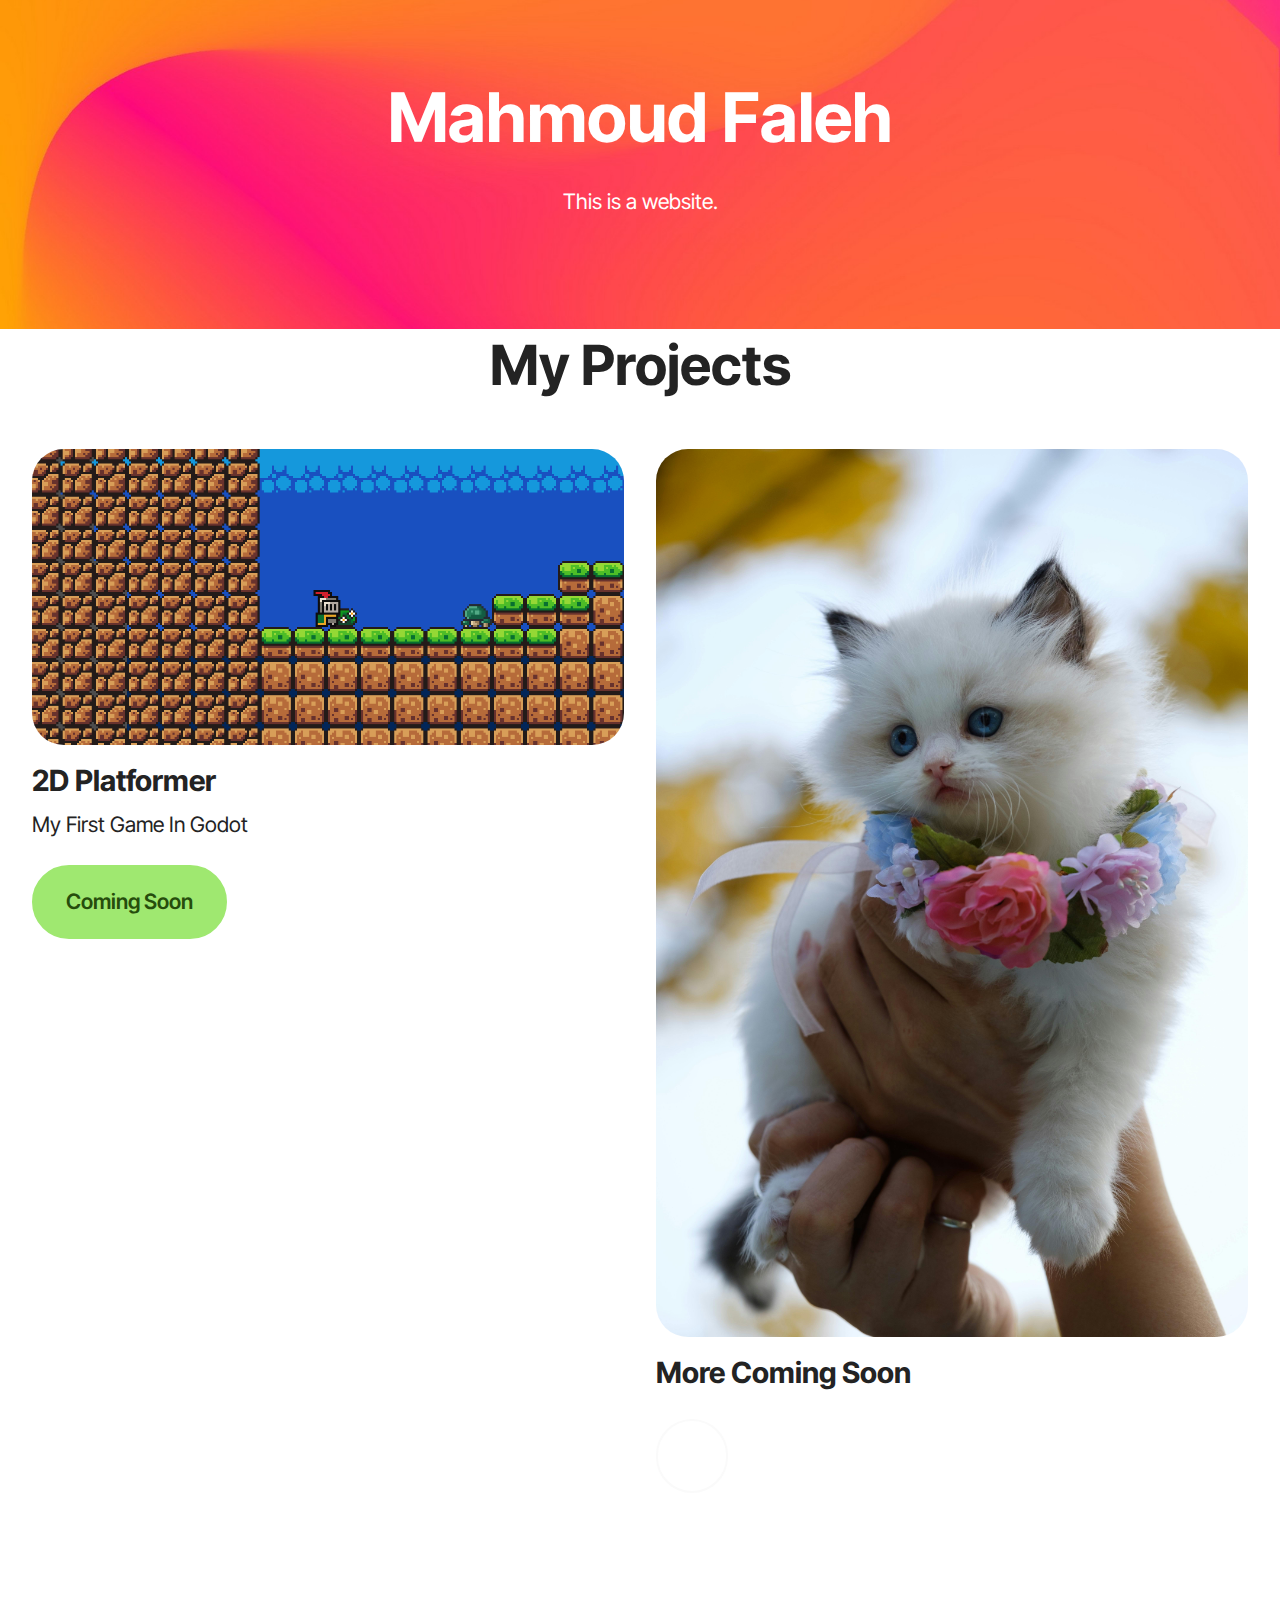
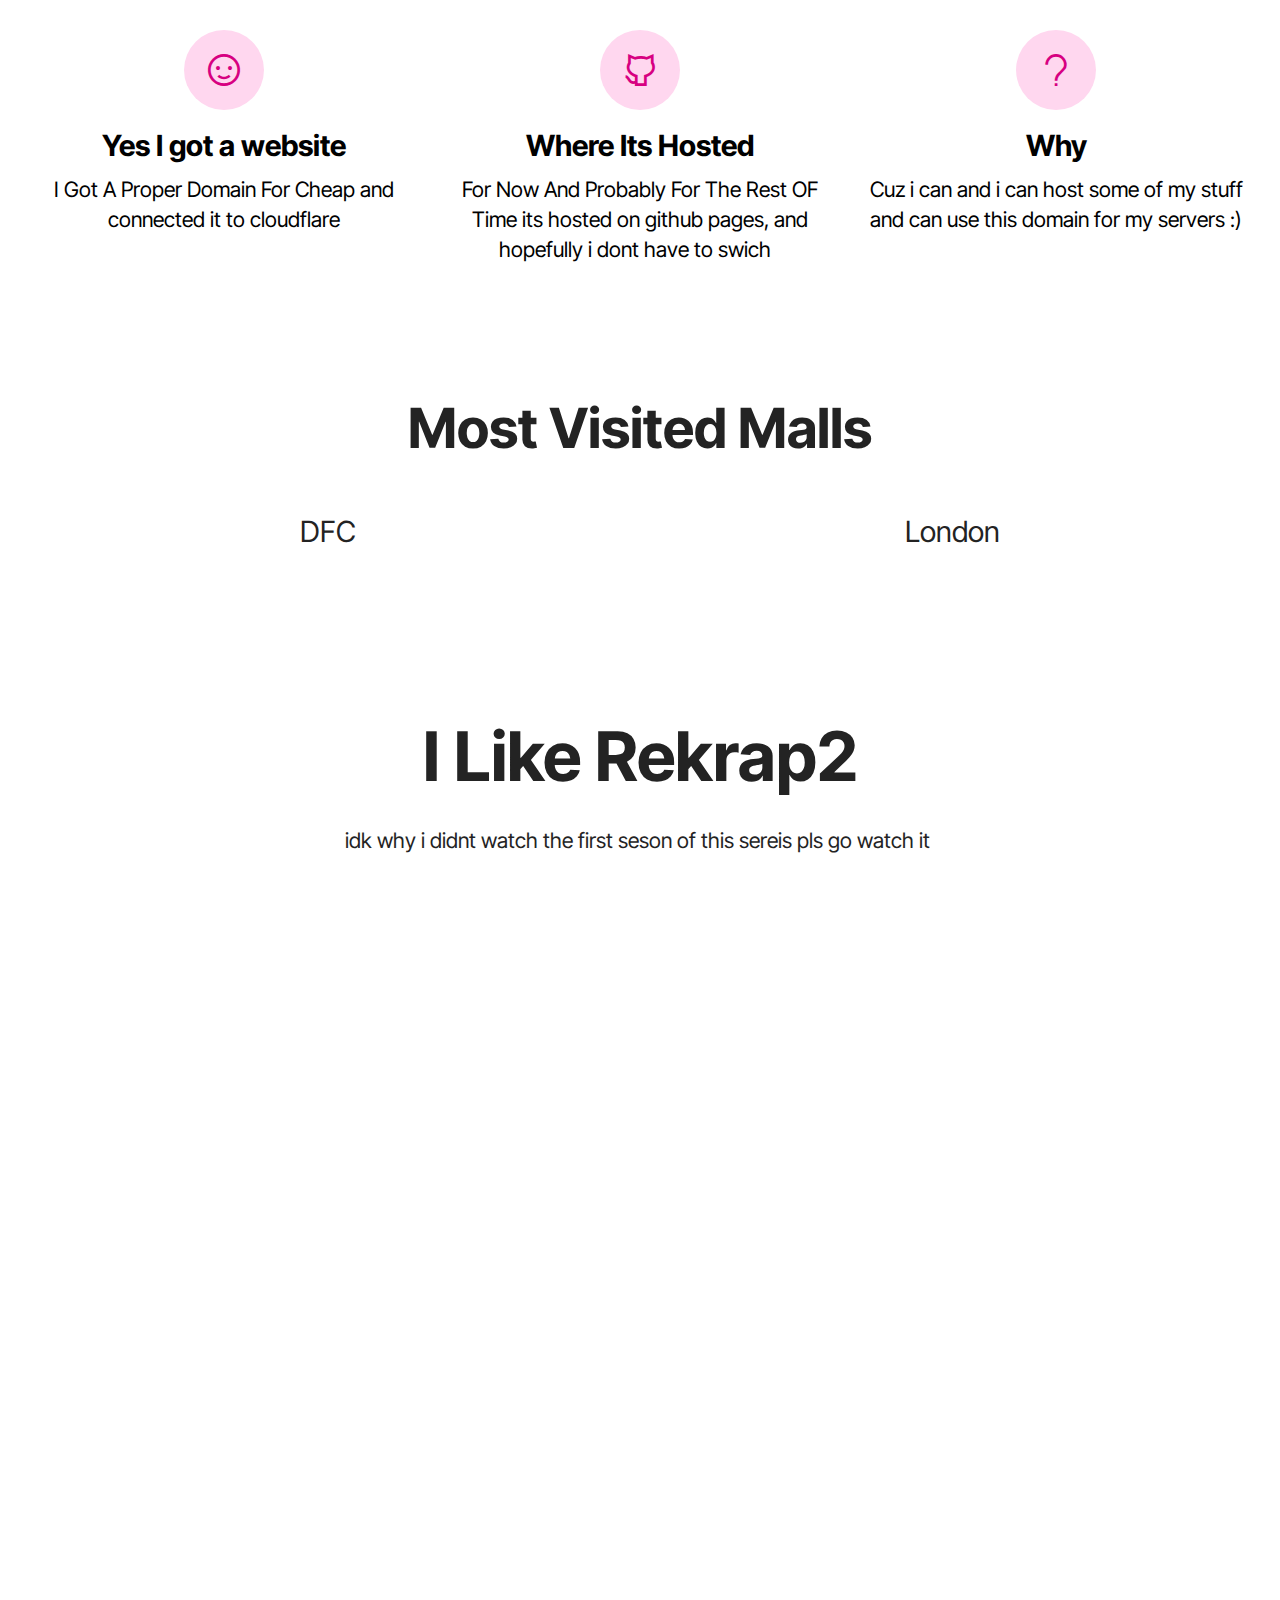
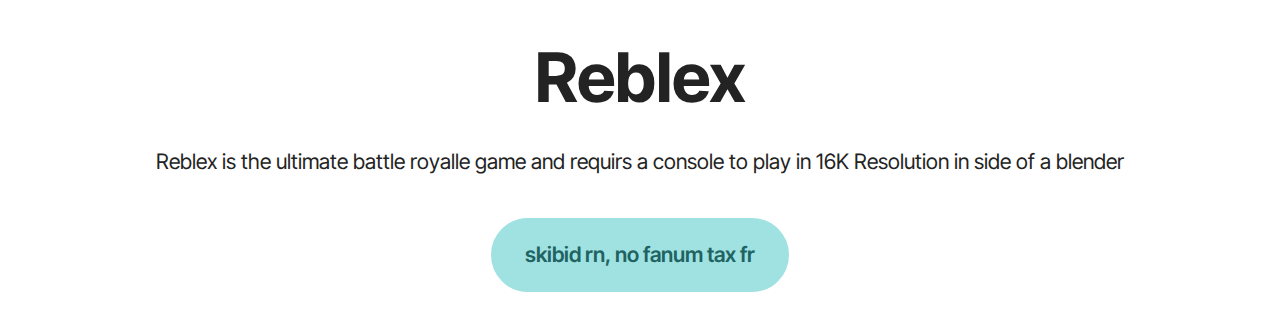
<file: index.html>
<!DOCTYPE html>
<html  >
<head>
  <!-- Site made with Mobirise Website Builder v6.0.6, https://mobirise.com -->
  <meta charset="UTF-8">
  <meta http-equiv="X-UA-Compatible" content="IE=edge">
  <meta name="generator" content="Mobirise v6.0.6, mobirise.com">
  <meta name="viewport" content="width=device-width, initial-scale=1, minimum-scale=1">
  <link rel="shortcut icon" href="assets/images/e.webp" type="image/x-icon">
  <meta name="description" content="">
  
  
  <title>Home</title>
  <link rel="stylesheet" href="assets/web/assets/mobirise-icons2/mobirise2.css">
  <link rel="stylesheet" href="assets/bootstrap/css/bootstrap.min.css">
  <link rel="stylesheet" href="assets/bootstrap/css/bootstrap-grid.min.css">
  <link rel="stylesheet" href="assets/bootstrap/css/bootstrap-reboot.min.css">
  <link rel="stylesheet" href="assets/parallax/jarallax.css">
  <link rel="stylesheet" href="assets/animatecss/animate.css">
  <link rel="stylesheet" href="assets/theme/css/style.css">
  <link rel="preload" href="https://fonts.googleapis.com/css?family=Inter+Tight:100,200,300,400,500,600,700,800,900,100i,200i,300i,400i,500i,600i,700i,800i,900i&display=swap" as="style" onload="this.onload=null;this.rel='stylesheet'">
  <noscript><link rel="stylesheet" href="https://fonts.googleapis.com/css?family=Inter+Tight:100,200,300,400,500,600,700,800,900,100i,200i,300i,400i,500i,600i,700i,800i,900i&display=swap"></noscript>
  <link rel="preload" as="style" href="assets/mobirise/css/mbr-additional.css?v=iZEmro"><link rel="stylesheet" href="assets/mobirise/css/mbr-additional.css?v=iZEmro" type="text/css">

  
  
  
</head>
<body>
  
  <section data-bs-version="5.1" class="header09 startm5 cid-uSmYtCqMOK mbr-parallax-background" id="header09-0">	
    
	
	
	<div class="container-fluid">
		<div class="row">
			<div class="content-wrap col-12 col-md-8">
				<h1 class="mbr-section-title mbr-fonts-style mbr-white mb-4 display-1">
					<strong>Mahmoud Faleh</strong></h1>
				
				<p class="mbr-fonts-style mbr-text mbr-white mb-4 display-7">
					This is a website.<br></p>
				
			</div>
		</div>
	</div>
</section>

<section data-bs-version="5.1" class="features03 cid-uSxdt7sRiH" id="features03-e">
	
	
	<div class="container">
		<div class="row justify-content-center mb-5">
			<div class="col-12 content-head">
				<div class="mbr-section-head">
					<h4 class="mbr-section-title mbr-fonts-style align-center mb-0 display-2">
						<strong>My Projects</strong></h4>
					
				</div>
			</div>
		</div>
		<div class="row">
			<div class="item features-image col-12 col-md-6 col-lg-6 active">
				<div class="item-wrapper">
					<div class="item-img mb-3">
						<img src="assets/images/untitled.png" alt="Mobirise Website Builder" title="" data-slide-to="0" data-bs-slide-to="0">
					</div>
					<div class="item-content align-left">
						<h5 class="item-title mbr-fonts-style mt-0 mb-2 display-5">
							<strong>2D Platformer</strong></h5>
						<p class="mbr-text mbr-fonts-style mb-3 display-7">
						    My First Game In Godot</p>
						<div class="mbr-section-btn item-footer"><a class="btn item-btn btn-primary display-7">Coming Soon</a></div>
					</div>
				</div>
			</div><div class="item features-image col-12 col-md-6 col-lg-6 active">
				<div class="item-wrapper">
					<div class="item-img mb-3">
						<img src="assets/images/adorable-animal-cat-1643457.jpg" alt="Mobirise Website Builder" title="" data-slide-to="1" data-bs-slide-to="1">
					</div>
					<div class="item-content align-left">
						<h5 class="item-title mbr-fonts-style mt-0 mb-2 display-5">
							<strong>More Coming Soon</strong></h5>
						<p class="mbr-text mbr-fonts-style mb-3 display-7"></p>
						<div class="mbr-section-btn item-footer"><a class="btn item-btn btn-white-outline display-4">&nbsp;</a></div>
					</div>
				</div>
			</div>
			
			
		</div>
	</div>
</section>

<section data-bs-version="5.1" class="features10 cid-uSmYBA4TCh" id="features010-2">
  

  
  
  <div class="container">
    
    <div class="row">
      <div class="item features-without-image col-12 col-md-6 col-lg-4">
        <div class="item-wrapper">
          <div class="card-box align-left">
            <div class="iconfont-wrapper mb-3">
              <span class="mbr-iconfont mobi-mbri-smile-face mobi-mbri"></span>
            </div>
            <h5 class="card-title mbr-fonts-style display-5">
              <strong>Yes I got a website</strong></h5>
            <p class="card-text mbr-fonts-style mb-3 display-7">I Got A Proper Domain For Cheap and connected it to cloudflare</p>
            
          </div>
        </div>
      </div>
      <div class="item features-without-image col-12 col-md-6 col-lg-4">
        <div class="item-wrapper">
          <div class="card-box align-left">
            <div class="iconfont-wrapper mb-3">
              <span class="mbr-iconfont mobi-mbri-github mobi-mbri"></span>
            </div>
            <h5 class="card-title mbr-fonts-style display-5"><strong>Where Its Hosted</strong></h5>
            <p class="card-text mbr-fonts-style mb-3 display-7">For Now And Probably For The Rest OF Time its hosted on github pages, and hopefully i dont have to swich&nbsp;&nbsp;</p>
            
          </div>
        </div>
      </div>
      <div class="item features-without-image col-12 col-md-6 col-lg-4">
        <div class="item-wrapper">
          <div class="card-box align-left">
            <div class="iconfont-wrapper mb-3">
              <span class="mbr-iconfont mobi-mbri-question mobi-mbri"></span>
            </div>
            <h5 class="card-title mbr-fonts-style display-5"><strong>Why</strong></h5>
            <p class="card-text mbr-fonts-style mb-3 display-7">Cuz i can and i can host some of my stuff and can use this domain for my servers :)</p>
            
          </div>
        </div>
      </div>
    </div>
  </div>
</section>

<section data-bs-version="5.1" class="contacts2 map1 cid-uSyhYO5KWc mbr-parallax-background" id="map02-n">
	

	
	<div class="container">
		<div class="row justify-content-center">
			<div class="col-12 content-head">
				<div class="mbr-section-head mb-5">
					<h3 class="mbr-section-title mbr-fonts-style align-center mb-0 display-2"><strong>Most Visited Malls</strong></h3>
				</div>
			</div>
		</div>
		<div class="row justify-content-center">
			<div class="map-wrapper col-12 col-md-6">
				<h4 class="mbr-section-subtitle mb-3 align-center mbr-fonts-style display-5">DFC</h4>
				<div class="google-map"><iframe frameborder="0" style="border:0" src="https://www.google.com/maps/embed/v1/place?key=AIzaSyAtXm0x23nRCgazjDV2Kl3GTHRP411ougQ&amp;q=Doha Festival CityUmm Salal, Doha" allowfullscreen=""></iframe></div>
			</div>
			<div class="map-wrapper col-12 col-md-6">
				<h4 class="mbr-section-subtitle mb-3 align-center mbr-fonts-style display-5">
				  London
				</h4>
				<div class="google-map"><iframe frameborder="0" style="border:0" src="https://www.google.com/maps/embed/v1/place?key=AIzaSyB7QWkvlxV39ZsyKvhZRjPGVqlJFvxxNkw&amp;q=4-5 Chicheley St, South Bank, London SE1 7P" allowfullscreen=""></iframe></div>
			</div>
		</div>
	</div>
</section>

<section data-bs-version="5.1" class="header10 cid-uSnzX4xuP8 mbr-parallax-background" id="header10-7">
	

	
	

	<div class="text-center container">
	  <div class="row justify-content-center">
		</div>
		<div class="row justify-content-center">
			<div class="col-md-12 content-text mb-5">
				<h5 class="mbr-section-title mbr-fonts-style display-1">
					<strong>I Like Rekrap2</strong></h5>
				<p class="mbr-text mbr-fonts-style mt-4 display-7">idk why i didnt watch the first seson of this sereis pls go watch it&nbsp;</p>
				

			</div>
			<div class="mbr-figure col-12 col-md-9"><iframe class="mbr-embedded-video" src="https://www.youtube.com/embed/hloX5S1YNNc?rel=0&amp;amp;&amp;showinfo=0&amp;autoplay=0&amp;loop=1&amp;playlist=hloX5S1YNNc" width="1280" height="720" frameborder="0" allowfullscreen></iframe></div>
		</div>
	</div>
</section>

<section data-bs-version="5.1" class="header14 cid-uSsEH7ZO0y" id="header14-d">
	

	
	
	<div class="container">
		<div class="row justify-content-center">
			<div class="card col-12 col-md-12 col-lg-12">
				<div class="card-wrapper">
					<div class="card-box align-center">
						<h1 class="card-title mbr-fonts-style mb-4 display-1"><strong>Reblex</strong></h1>
						<p class="mbr-text mbr-fonts-style mb-4 display-7">Reblex is the ultimate battle royalle game and requirs a console to play in 16K Resolution in side of a blender</p>
						<div class="mbr-section-btn mt-4"><a class="btn btn-warning display-7" href="http://roblox.com/download" target="_blank">skibid rn, no fanum tax fr</a></div>
					</div>
				</div>
			</div>
		</div>
	</div>
</section>

<section data-bs-version="5.1" class="footer4 cid-uSngLEgbgZ" once="footers" id="footer04-3">

    

    

    <div class="container">
        <div class="media-container-row align-center mbr-white">
            <div class="col-12">
                <p class="mbr-text mb-0 mbr-fonts-style display-7">
                    © Copyright 2025 Mahmoud - All Rights Reserved&nbsp; &nbsp; &nbsp; &nbsp; &nbsp; &nbsp; &nbsp; &nbsp; &nbsp; &nbsp; &nbsp; &nbsp; &nbsp; &nbsp; &nbsp; &nbsp; &nbsp; &nbsp; &nbsp; &nbsp; &nbsp; &nbsp; &nbsp; &nbsp; &nbsp; &nbsp; Made With 0 AI Just Stupid Brain Power</p>
            </div>
        </div>
    </div>
</section>
  
  
  <input name="animation" type="hidden">
  </body>
</html>
</file>
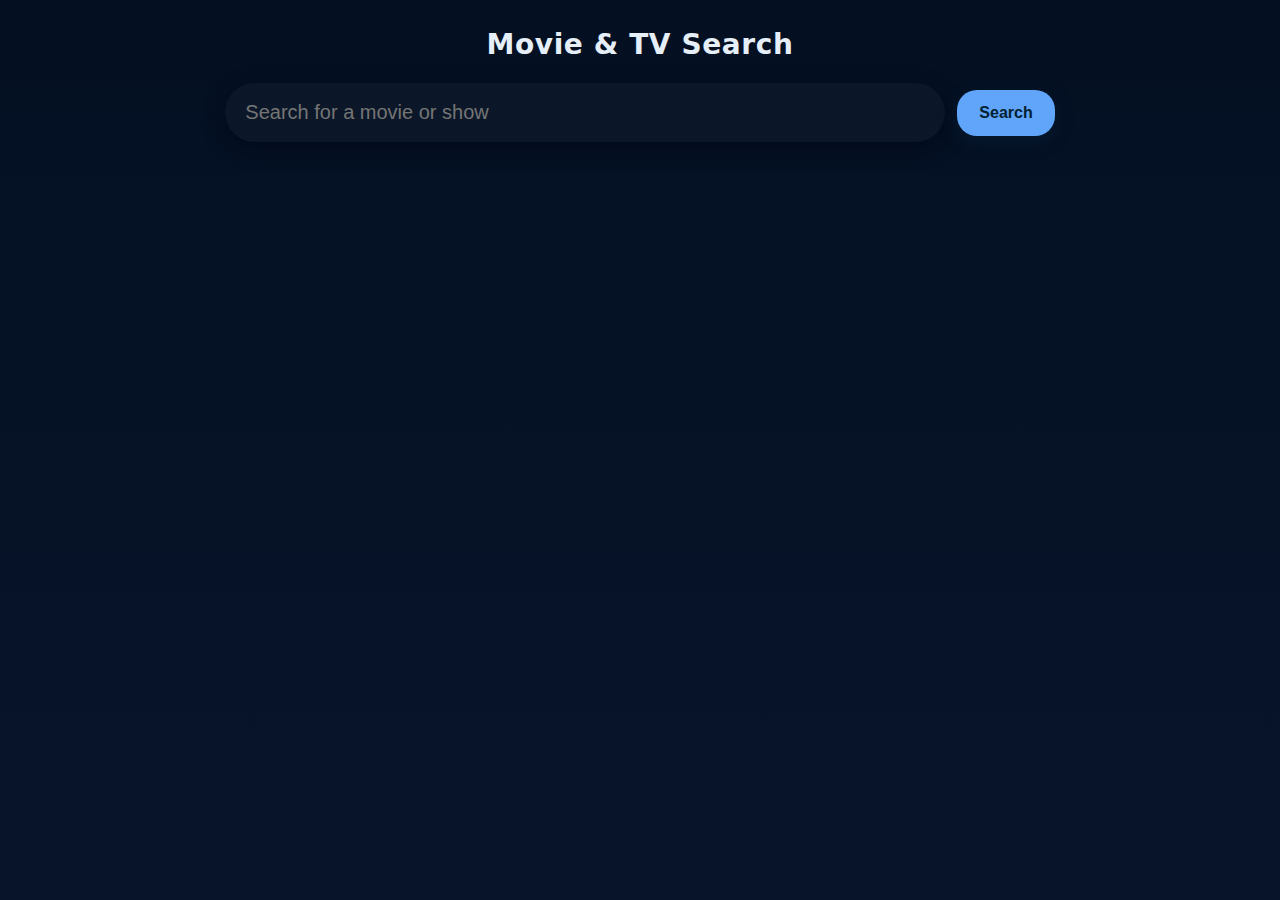
<file: movie/index.html>
<!doctype html>
<html lang="en">
<head>
  <meta charset="utf-8" />
  <meta name="viewport" content="width=device-width,initial-scale=1" />
  <title>TMDB TV Search</title>
  <link rel="stylesheet" href="styles.css" />
</head>
<body>
  <div id="app">
    <header>
      <h1>Movie & TV Search</h1>
    </header>

    <main id="main-area">
      <div class="center-search">
        <input id="query" placeholder="Search for a movie or show" aria-label="Search" />
        <button id="searchBtn">Search</button>
      </div>

      <div id="results" class="results-list" role="list"></div>
    </main>

    <div id="iframe-area" class="hidden">
      <button id="backBtn" class="back">← Back</button>
      <div class="iframe-wrap">
        <iframe id="movieFrame" src="" style="position: absolute; top: 0; left: 0; width: 100%; height: 100%;"frameborder="0" allowfullscreen></iframe>
      </div>
    </div>
  </div>

  <script src="config.js"></script>
  <script src="script.js"></script>
</body>
</html>
</file>
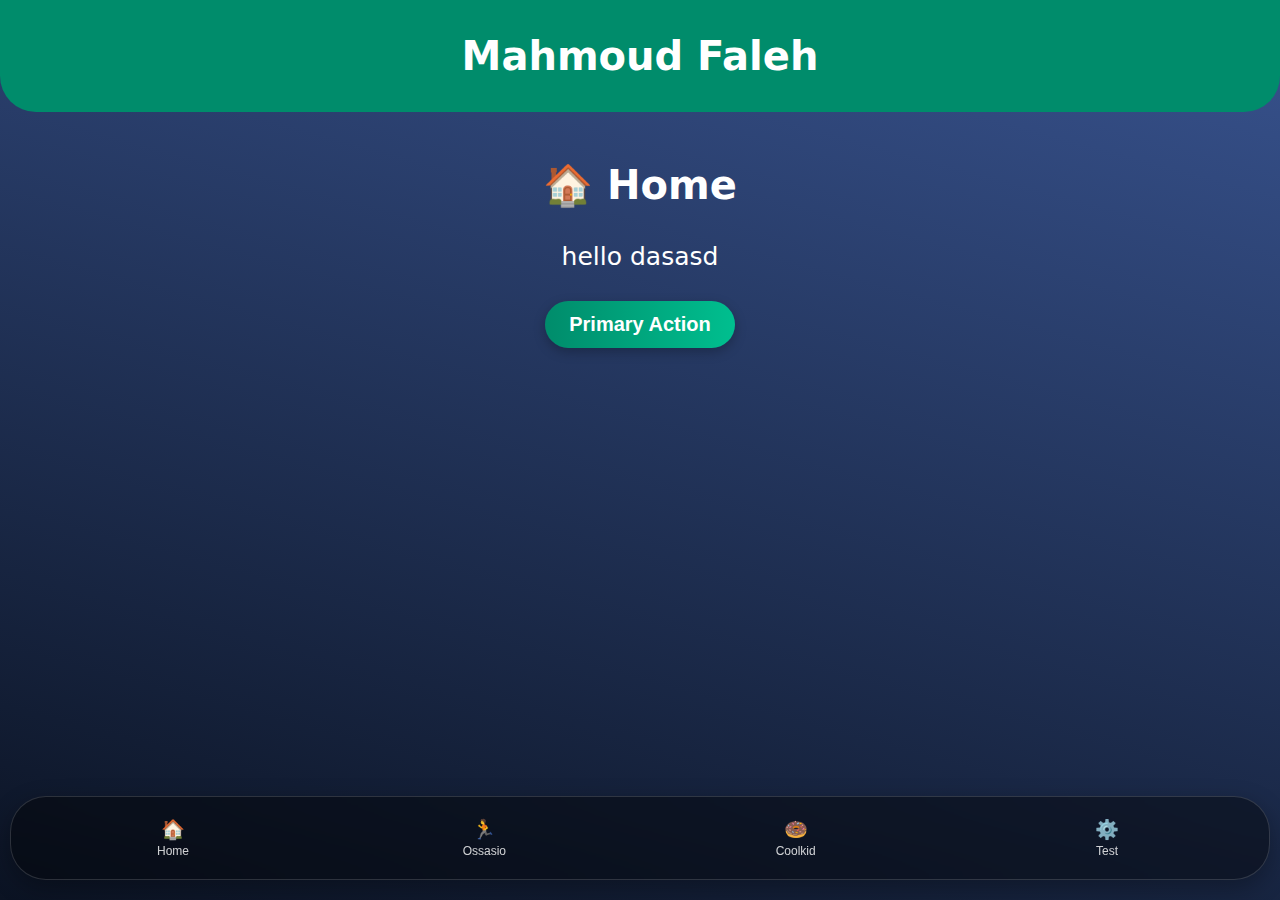
<file: pwa/index.html>
<!DOCTYPE html>
<html lang="en">
<head>
  <meta charset="UTF-8" />
  <meta name="viewport" content="width=device-width, initial-scale=1.0, initial-scale=1.0, maximum-scale=1.0, user-scalable=no, viewport-fit=cover" />
  <meta name="theme-color" content="#0a84ff">
  <link rel="manifest" href="manifest.json">
  <link rel="stylesheet" href="style.css">
  <link rel="apple-touch-icon" href="icons/icon-192.png">
  <meta name="apple-mobile-web-app-capable" content="yes">
  <meta name="apple-mobile-web-app-status-bar-style" content="black-translucent">
  <title>E-Planner</title>
</head>
<body>
  <header>
    <h2>Mahmoud Faleh</h2>
  </header>

  <main id="content">
    <section id="home" class="page active">
      <section class="centered-text">
      <h2>🏠 Home</h2>
      <p>hello dasasd</p>

      <button class="first">Primary Action</button>
      </section>
    </section>

    <section id="tests" class="page">
      <section id="" class="centered-text">
        <h2 class="centered-text">🧪 PWA Tests</h2>
        <button class="first" onclick="checkSW()">Check Service Worker</button>
        <button class="first" onclick="checkCache()">Check Cache</button>
        <button class="first" id="notify-btn">Schedule 10s Notification</button>
        <pre id="test-output"></pre>
        <h2 class="centered-text">🖥️ Console View</h2>
        <iframe id="consoleFrame"></iframe>
        <h2 class="centered-text">📴 Offline Mode</h2>
        <p id="offline-status">You are online ✅</p>
        <button class="first" id="clearCacheBtn">Clear App Cache</button>
      </section>
    </section>




    <section id="ossasio" class="page">
      <section class="centered-text">
        <h2>🏃 ossasio eyebrow</h2>
        <p>he is very hansome</p>
        <img src="ossasio.jpeg" alt="ossasio">
      </section>
    </section>


    <section id="coolkid" class="page">
      <section class="centered-text">
        <h2>🍩 Coolkid</h2>
        <p>hi there, im coolkid, ima kill you i guess</p>
        <img src="coolkid.webp" alt="coolkid ig">
      </section>
    </section>


                                                    
    <!-- Confirmation Modal -->
<div id="confirmModal" class="modal">
  <div class="modal-content">
    <div class="warning-symbol">⚠️</div>
    <p>Are you sure you want to clear the app cache? This cannot be undone.</p>
    <div class="modal-buttons">
      <button class="delete" id="confirmBtn">Yes</button>
      <button class="first" id="cancelBtn">No</button>
    </div>
  </div>
</div>


  
      

    

  </main>

  <nav class="tab-bar">
    <button data-page="home">🏠<span>Home</span></button>
    <button data-page="ossasio">🏃<span>Ossasio</span></button>
    <button data-page="coolkid">🍩<span>Coolkid</span></button>
    <button data-page="tests">⚙️<span>Test</span></button>
  </nav>

  <script src="app.js"></script>









</body>

</html>
</file>
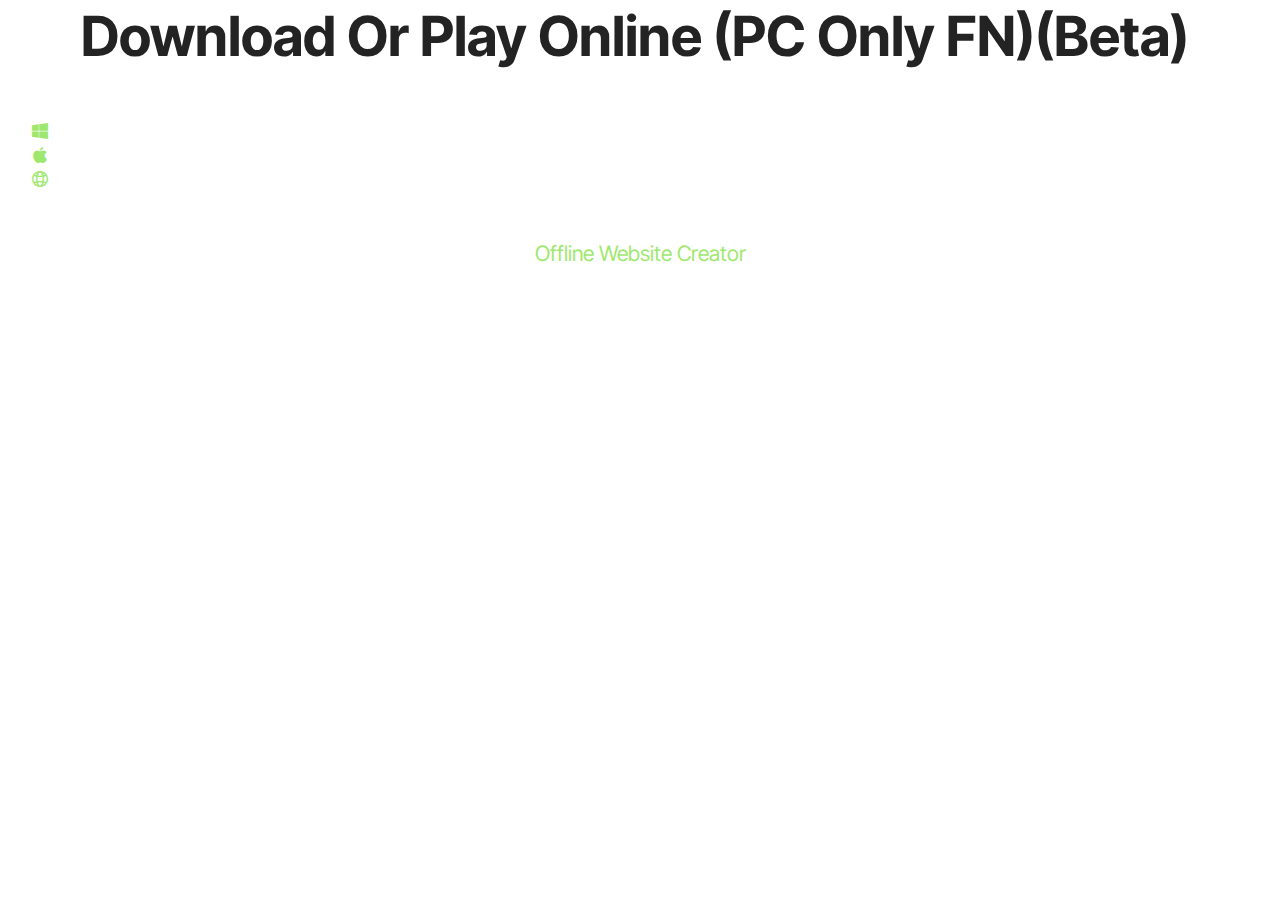
<file: 2D Platformer.html>
<!DOCTYPE html>
<html  >
<head>
  <!-- Site made with Mobirise Website Builder v6.0.6, https://mobirise.com -->
  <meta charset="UTF-8">
  <meta http-equiv="X-UA-Compatible" content="IE=edge">
  <meta name="generator" content="Mobirise v6.0.6, mobirise.com">
  <meta name="viewport" content="width=device-width, initial-scale=1, minimum-scale=1">
  <link rel="shortcut icon" href="assets/images/e.webp" type="image/x-icon">
  <meta name="description" content="">
  
  
  <title>2D Platformer</title>
  <link rel="stylesheet" href="assets/web/assets/mobirise-icons2/mobirise2.css">
  <link rel="stylesheet" href="assets/bootstrap/css/bootstrap.min.css">
  <link rel="stylesheet" href="assets/bootstrap/css/bootstrap-grid.min.css">
  <link rel="stylesheet" href="assets/bootstrap/css/bootstrap-reboot.min.css">
  <link rel="stylesheet" href="assets/animatecss/animate.css">
  <link rel="stylesheet" href="assets/socicon/css/styles.css">
  <link rel="stylesheet" href="assets/theme/css/style.css">
  <link rel="preload" href="https://fonts.googleapis.com/css?family=Inter+Tight:100,200,300,400,500,600,700,800,900,100i,200i,300i,400i,500i,600i,700i,800i,900i&display=swap" as="style" onload="this.onload=null;this.rel='stylesheet'">
  <noscript><link rel="stylesheet" href="https://fonts.googleapis.com/css?family=Inter+Tight:100,200,300,400,500,600,700,800,900,100i,200i,300i,400i,500i,600i,700i,800i,900i&display=swap"></noscript>
  <link rel="preload" as="style" href="assets/mobirise/css/mbr-additional.css?v=SxPDXu"><link rel="stylesheet" href="assets/mobirise/css/mbr-additional.css?v=SxPDXu" type="text/css">

  
  
  
</head>
<body>
  
  <section data-bs-version="5.1" class="social05 cid-uSxfTGahxn" id="social05-j">
    

    

    <div class="container">
        <div class="row">
            <h3 class="mbr-section-title align-center mb-5 mbr-fonts-style display-2">
                <strong>Download Or Play Online (PC Only FN)(Beta)&nbsp;</strong></h3>
            <div class="col-12">
                <div class="social-row">
                    <div class="soc-item">
                        <a href="https://mobiri.se/" target="_blank">
                            <span class="mbr-iconfont socicon-windows socicon"></span>
                        </a>
                    </div>
                    <div class="soc-item">
                        <a href="https://mobiri.se/" target="_blank">
                            <span class="mbr-iconfont socicon-apple socicon"></span>
                        </a>
                    </div>
                    <div class="soc-item">
                        <a href="https://mobiri.se/" target="_blank">
                            <span class="mbr-iconfont mobi-mbri-globe-2 mobi-mbri"></span>
                        </a>
                    </div>
                    
                    
                </div>
            </div>
        </div>
    </div>
</section>

<section data-bs-version="5.1" class="footer4 cid-uSngLEgbgZ mbr-reveal" once="footers" id="footer04-f">

    

    

    <div class="container">
        <div class="media-container-row align-center mbr-white">
            <div class="col-12">
                <p class="mbr-text mb-0 mbr-fonts-style display-7">
                    © Copyright 2025 Mahmoud - All Rights Reserved&nbsp; &nbsp; &nbsp; &nbsp; &nbsp; &nbsp; &nbsp; &nbsp; &nbsp; &nbsp; &nbsp; &nbsp; &nbsp; &nbsp; &nbsp; &nbsp; &nbsp; &nbsp; &nbsp; &nbsp; &nbsp; &nbsp; &nbsp; &nbsp; &nbsp; &nbsp; Made With 0 AI Just Stupid Brain Power</p>
            </div>
        </div>
    </div>
</section><section class="display-7" style="padding: 0;align-items: center;justify-content: center;flex-wrap: wrap;    align-content: center;display: flex;position: relative;height: 4rem;"><a href="https://mobiri.se/2802207" style="flex: 1 1;height: 4rem;position: absolute;width: 100%;z-index: 1;"><img alt="" style="height: 4rem;" src="[data-uri]"></a><p style="margin: 0;text-align: center;" class="display-7">&#8204;</p><a style="z-index:1" href="https://mobirise.com/offline-website-builder.html">Offline Website Creator</a></section><script src="assets/bootstrap/js/bootstrap.bundle.min.js"></script>  <script src="assets/smoothscroll/smooth-scroll.js"></script>  <script src="assets/ytplayer/index.js"></script>  <script src="assets/theme/js/script.js"></script>  
  
  
  <input name="animation" type="hidden">
  </body>
</html>
</file>
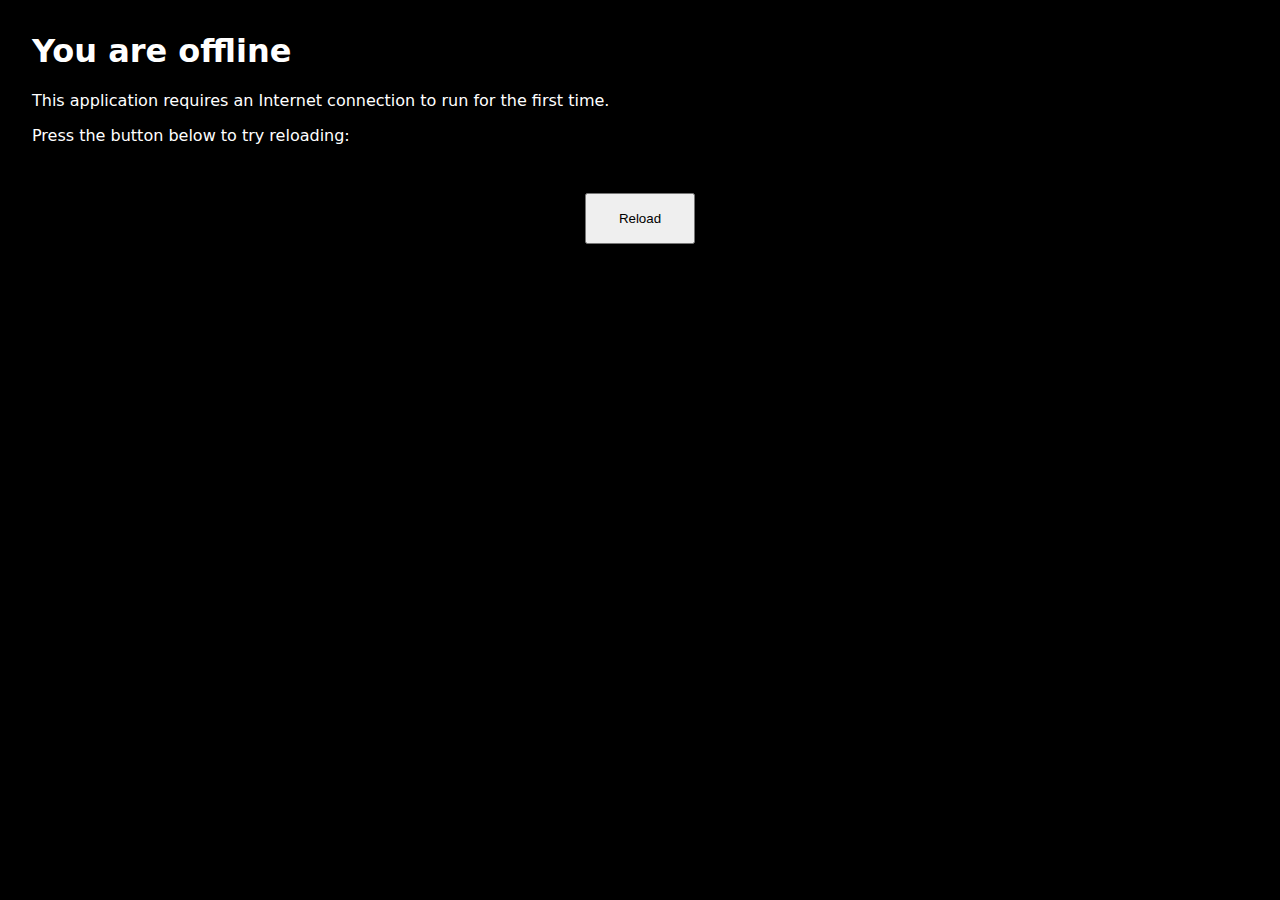
<file: game/mobile/index.offline.html>
<!DOCTYPE html>
<html lang="en">
	<head>
		<meta charset="utf-8">
		<meta http-equiv="X-UA-Compatible" content="IE=edge">
		<meta name="viewport" content="width=device-width, initial-scale=1">
		<title>You are offline</title>
		<style>
html {
	background-color: #000000;
	color: #ffffff;
}

body {
	font-family: system-ui, -apple-system, "Segoe UI", Roboto, "Helvetica Neue", Arial, "Noto Sans", sans-serif, "Apple Color Emoji", "Segoe UI Emoji", "Segoe UI Symbol", "Noto Color Emoji";
	margin: 2rem;
}

p {
	margin-block: 1rem;
}

button {
	display: block;
	padding: 1rem 2rem;
	margin: 3rem auto 0;
}
		</style>
	</head>
	<body>
		<h1>You are offline</h1>
		<p>This application requires an Internet connection to run for the first time.</p>
		<p>Press the button below to try reloading:</p>
		<button type="button">Reload</button>
		<script>
document.querySelector('button').addEventListener('click', () => {
	window.location.reload();
});
		</script>
	</body>
</html>
</file>
<file: assets/web/assets/mobirise-icons2/mobirise2.css>
@font-face {
  font-family: 'Moririse2';
  font-display: swap;
  src:  url('mobirise2.eot?f2bix4');
  src:  url('mobirise2.eot?f2bix4#iefix') format('embedded-opentype'),
    url('mobirise2.ttf?f2bix4') format('truetype'),
    url('mobirise2.woff?f2bix4') format('woff'),
    url('mobirise2.svg?f2bix4#mobirise2') format('svg');
  font-weight: normal;
  font-style: normal;
}

[class^="mobi-"], [class*=" mobi-"] {
  /* use !important to prevent issues with browser extensions that change fonts */
  font-family: 'Moririse2' !important;
  speak: none;
  font-style: normal;
  font-weight: normal;
  font-variant: normal;
  text-transform: none;
  line-height: 1;

  /* Better Font Rendering =========== */
  -webkit-font-smoothing: antialiased;
  -moz-osx-font-smoothing: grayscale;
}

.mobi-mbri-add-submenu:before {
  content: "\e900";
}
.mobi-mbri-alert:before {
  content: "\e901";
}
.mobi-mbri-align-center:before {
  content: "\e902";
}
.mobi-mbri-align-justify:before {
  content: "\e903";
}
.mobi-mbri-align-left:before {
  content: "\e904";
}
.mobi-mbri-align-right:before {
  content: "\e905";
}
.mobi-mbri-android:before {
  content: "\e906";
}
.mobi-mbri-apple:before {
  content: "\e907";
}
.mobi-mbri-arrow-down:before {
  content: "\e908";
}
.mobi-mbri-arrow-next:before {
  content: "\e909";
}
.mobi-mbri-arrow-prev:before {
  content: "\e90a";
}
.mobi-mbri-arrow-up:before {
  content: "\e90b";
}
.mobi-mbri-bold:before {
  content: "\e90c";
}
.mobi-mbri-bookmark:before {
  content: "\e90d";
}
.mobi-mbri-bootstrap:before {
  content: "\e90e";
}
.mobi-mbri-briefcase:before {
  content: "\e90f";
}
.mobi-mbri-browse:before {
  content: "\e910";
}
.mobi-mbri-bulleted-list:before {
  content: "\e911";
}
.mobi-mbri-calendar:before {
  content: "\e912";
}
.mobi-mbri-camera:before {
  content: "\e913";
}
.mobi-mbri-cart-add:before {
  content: "\e914";
}
.mobi-mbri-cart-full:before {
  content: "\e915";
}
.mobi-mbri-cash:before {
  content: "\e916";
}
.mobi-mbri-change-style:before {
  content: "\e917";
}
.mobi-mbri-chat:before {
  content: "\e918";
}
.mobi-mbri-clock:before {
  content: "\e919";
}
.mobi-mbri-close:before {
  content: "\e91a";
}
.mobi-mbri-cloud:before {
  content: "\e91b";
}
.mobi-mbri-code:before {
  content: "\e91c";
}
.mobi-mbri-contact-form:before {
  content: "\e91d";
}
.mobi-mbri-credit-card:before {
  content: "\e91e";
}
.mobi-mbri-cursor-click:before {
  content: "\e91f";
}
.mobi-mbri-cust-feedback:before {
  content: "\e920";
}
.mobi-mbri-database:before {
  content: "\e921";
}
.mobi-mbri-delivery:before {
  content: "\e922";
}
.mobi-mbri-desktop:before {
  content: "\e923";
}
.mobi-mbri-devices:before {
  content: "\e924";
}
.mobi-mbri-down:before {
  content: "\e925";
}
.mobi-mbri-download-2:before {
  content: "\e926";
}
.mobi-mbri-download:before {
  content: "\e927";
}
.mobi-mbri-drag-n-drop-2:before {
  content: "\e928";
}
.mobi-mbri-drag-n-drop:before {
  content: "\e929";
}
.mobi-mbri-edit-2:before {
  content: "\e92a";
}
.mobi-mbri-edit:before {
  content: "\e92b";
}
.mobi-mbri-error:before {
  content: "\e92c";
}
.mobi-mbri-extension:before {
  content: "\e92d";
}
.mobi-mbri-features:before {
  content: "\e92e";
}
.mobi-mbri-file:before {
  content: "\e92f";
}
.mobi-mbri-flag:before {
  content: "\e930";
}
.mobi-mbri-folder:before {
  content: "\e931";
}
.mobi-mbri-gift:before {
  content: "\e932";
}
.mobi-mbri-github:before {
  content: "\e933";
}
.mobi-mbri-globe-2:before {
  content: "\e934";
}
.mobi-mbri-globe:before {
  content: "\e935";
}
.mobi-mbri-growing-chart:before {
  content: "\e936";
}
.mobi-mbri-hearth:before {
  content: "\e937";
}
.mobi-mbri-help:before {
  content: "\e938";
}
.mobi-mbri-home:before {
  content: "\e939";
}
.mobi-mbri-hot-cup:before {
  content: "\e93a";
}
.mobi-mbri-idea:before {
  content: "\e93b";
}
.mobi-mbri-image-gallery:before {
  content: "\e93c";
}
.mobi-mbri-image-slider:before {
  content: "\e93d";
}
.mobi-mbri-info:before {
  content: "\e93e";
}
.mobi-mbri-italic:before {
  content: "\e93f";
}
.mobi-mbri-key:before {
  content: "\e940";
}
.mobi-mbri-laptop:before {
  content: "\e941";
}
.mobi-mbri-layers:before {
  content: "\e942";
}
.mobi-mbri-left-right:before {
  content: "\e943";
}
.mobi-mbri-left:before {
  content: "\e944";
}
.mobi-mbri-letter:before {
  content: "\e945";
}
.mobi-mbri-like:before {
  content: "\e946";
}
.mobi-mbri-link:before {
  content: "\e947";
}
.mobi-mbri-lock:before {
  content: "\e948";
}
.mobi-mbri-login:before {
  content: "\e949";
}
.mobi-mbri-logout:before {
  content: "\e94a";
}
.mobi-mbri-magic-stick:before {
  content: "\e94b";
}
.mobi-mbri-map-pin:before {
  content: "\e94c";
}
.mobi-mbri-menu:before {
  content: "\e94d";
}
.mobi-mbri-mobile-2:before {
  content: "\e94e";
}
.mobi-mbri-mobile-horizontal:before {
  content: "\e94f";
}
.mobi-mbri-mobile:before {
  content: "\e950";
}
.mobi-mbri-mobirise:before {
  content: "\e951";
}
.mobi-mbri-more-horizontal:before {
  content: "\e952";
}
.mobi-mbri-more-vertical:before {
  content: "\e953";
}
.mobi-mbri-music:before {
  content: "\e954";
}
.mobi-mbri-new-file:before {
  content: "\e955";
}
.mobi-mbri-numbered-list:before {
  content: "\e956";
}
.mobi-mbri-opened-folder:before {
  content: "\e957";
}
.mobi-mbri-pages:before {
  content: "\e958";
}
.mobi-mbri-paper-plane:before {
  content: "\e959";
}
.mobi-mbri-paperclip:before {
  content: "\e95a";
}
.mobi-mbri-phone:before {
  content: "\e95b";
}
.mobi-mbri-photo:before {
  content: "\e95c";
}
.mobi-mbri-photos:before {
  content: "\e95d";
}
.mobi-mbri-pin:before {
  content: "\e95e";
}
.mobi-mbri-play:before {
  content: "\e95f";
}
.mobi-mbri-plus:before {
  content: "\e960";
}
.mobi-mbri-preview:before {
  content: "\e961";
}
.mobi-mbri-print:before {
  content: "\e962";
}
.mobi-mbri-protect:before {
  content: "\e963";
}
.mobi-mbri-question:before {
  content: "\e964";
}
.mobi-mbri-quote-left:before {
  content: "\e965";
}
.mobi-mbri-quote-right:before {
  content: "\e966";
}
.mobi-mbri-redo:before {
  content: "\e967";
}
.mobi-mbri-refresh:before {
  content: "\e968";
}
.mobi-mbri-responsive-2:before {
  content: "\e969";
}
.mobi-mbri-responsive:before {
  content: "\e96a";
}
.mobi-mbri-right:before {
  content: "\e96b";
}
.mobi-mbri-rocket:before {
  content: "\e96c";
}
.mobi-mbri-sad-face:before {
  content: "\e96d";
}
.mobi-mbri-sale:before {
  content: "\e96e";
}
.mobi-mbri-save:before {
  content: "\e96f";
}
.mobi-mbri-search:before {
  content: "\e970";
}
.mobi-mbri-setting-2:before {
  content: "\e971";
}
.mobi-mbri-setting-3:before {
  content: "\e972";
}
.mobi-mbri-setting:before {
  content: "\e973";
}
.mobi-mbri-share:before {
  content: "\e974";
}
.mobi-mbri-shopping-bag:before {
  content: "\e975";
}
.mobi-mbri-shopping-basket:before {
  content: "\e976";
}
.mobi-mbri-shopping-cart:before {
  content: "\e977";
}
.mobi-mbri-sites:before {
  content: "\e978";
}
.mobi-mbri-smile-face:before {
  content: "\e979";
}
.mobi-mbri-speed:before {
  content: "\e97a";
}
.mobi-mbri-star:before {
  content: "\e97b";
}
.mobi-mbri-success:before {
  content: "\e97c";
}
.mobi-mbri-sun:before {
  content: "\e97d";
}
.mobi-mbri-sun2:before {
  content: "\e97e";
}
.mobi-mbri-tablet-vertical:before {
  content: "\e97f";
}
.mobi-mbri-tablet:before {
  content: "\e980";
}
.mobi-mbri-target:before {
  content: "\e981";
}
.mobi-mbri-timer:before {
  content: "\e982";
}
.mobi-mbri-to-ftp:before {
  content: "\e983";
}
.mobi-mbri-to-local-drive:before {
  content: "\e984";
}
.mobi-mbri-touch-swipe:before {
  content: "\e985";
}
.mobi-mbri-touch:before {
  content: "\e986";
}
.mobi-mbri-trash:before {
  content: "\e987";
}
.mobi-mbri-underline:before {
  content: "\e988";
}
.mobi-mbri-undo:before {
  content: "\e989";
}
.mobi-mbri-unlink:before {
  content: "\e98a";
}
.mobi-mbri-unlock:before {
  content: "\e98b";
}
.mobi-mbri-up-down:before {
  content: "\e98c";
}
.mobi-mbri-up:before {
  content: "\e98d";
}
.mobi-mbri-update:before {
  content: "\e98e";
}
.mobi-mbri-upload-2:before {
  content: "\e98f";
}
.mobi-mbri-upload:before {
  content: "\e990";
}
.mobi-mbri-user-2:before {
  content: "\e991";
}
.mobi-mbri-user:before {
  content: "\e992";
}
.mobi-mbri-users:before {
  content: "\e993";
}
.mobi-mbri-video-play:before {
  content: "\e994";
}
.mobi-mbri-video:before {
  content: "\e995";
}
.mobi-mbri-watch:before {
  content: "\e996";
}
.mobi-mbri-website-theme-2:before {
  content: "\e997";
}
.mobi-mbri-website-theme:before {
  content: "\e998";
}
.mobi-mbri-wifi:before {
  content: "\e999";
}
.mobi-mbri-windows:before {
  content: "\e99a";
}
.mobi-mbri-zoom-in:before {
  content: "\e99b";
}
.mobi-mbri-zoom-out:before {
  content: "\e99c";
}
</file>
<file: assets/parallax/jarallax.css>
.jarallax {
    position: relative;
    z-index: 0;
}
.jarallax > .jarallax-img {
    position: absolute;
    object-fit: cover;
    /* support for plugin https://github.com/bfred-it/object-fit-images */
    font-family: 'object-fit: cover;';
    top: 0;
    left: 0;
    width: 100%;
    height: 100%;
    z-index: -1;
}
</file>
<file: assets/theme/css/style.css>
@charset "UTF-8";
section {
  background-color: #ffffff;
}

body {
  font-style: normal;
  line-height: 1.5;
  font-weight: 400;
  color: #232323;
  position: relative;
}

button {
  background-color: transparent;
  border-color: transparent;
}

.embla__button,
.carousel-control {
  background-color: #edefea !important;
  opacity: 0.8 !important;
  color: #464845 !important;
  border-color: #edefea !important;
}

.carousel .close,
.modalWindow .close {
  background-color: #edefea !important;
  color: #464845 !important;
  border-color: #edefea !important;
  opacity: 0.8 !important;
}

.carousel .close:hover,
.modalWindow .close:hover {
  opacity: 1 !important;
}

.carousel-indicators li {
  background-color: #edefea !important;
  border: 2px solid #464845 !important;
}

.carousel-indicators li:hover,
.carousel-indicators li:active {
  opacity: 0.8 !important;
}

.embla__button:hover,
.carousel-control:hover {
  background-color: #edefea !important;
  opacity: 1 !important;
}

.modalWindow-video-container {
  height: 80%;
}

section,
.container,
.container-fluid {
  position: relative;
  word-wrap: break-word;
}

a.mbr-iconfont:hover {
  text-decoration: none;
}

.article .lead p,
.article .lead ul,
.article .lead ol,
.article .lead pre,
.article .lead blockquote {
  margin-bottom: 0;
}

a {
  font-style: normal;
  font-weight: 400;
  cursor: pointer;
}
a, a:hover {
  text-decoration: none;
}

.mbr-section-title {
  font-style: normal;
  line-height: 1.3;
}

.mbr-section-subtitle {
  line-height: 1.3;
}

.mbr-text {
  font-style: normal;
  line-height: 1.7;
}

h1,
h2,
h3,
h4,
h5,
h6,
.display-1,
.display-2,
.display-4,
.display-5,
.display-7,
span,
p,
a {
  line-height: 1;
  word-break: break-word;
  word-wrap: break-word;
  font-weight: 400;
}

b,
strong {
  font-weight: bold;
}

input:-webkit-autofill, input:-webkit-autofill:hover, input:-webkit-autofill:focus, input:-webkit-autofill:active {
  transition-delay: 9999s;
  -webkit-transition-property: background-color, color;
  transition-property: background-color, color;
}

textarea[type=hidden] {
  display: none;
}

section {
  background-position: 50% 50%;
  background-repeat: no-repeat;
  background-size: cover;
}
section .mbr-background-video,
section .mbr-background-video-preview {
  position: absolute;
  bottom: 0;
  left: 0;
  right: 0;
  top: 0;
}

.hidden {
  visibility: hidden;
}

.mbr-z-index20 {
  z-index: 20;
}

/*! Base colors */
.mbr-white {
  color: #ffffff;
}

.mbr-black {
  color: #111111;
}

.mbr-bg-white {
  background-color: #ffffff;
}

.mbr-bg-black {
  background-color: #000000;
}

/*! Text-aligns */
.align-left {
  text-align: left;
}

.align-center {
  text-align: center;
}

.align-right {
  text-align: right;
}

/*! Font-weight  */
.mbr-light {
  font-weight: 300;
}

.mbr-regular {
  font-weight: 400;
}

.mbr-semibold {
  font-weight: 500;
}

.mbr-bold {
  font-weight: 700;
}

/*! Media  */
.media-content {
  flex-basis: 100%;
}

.media-container-row {
  display: flex;
  flex-direction: row;
  flex-wrap: wrap;
  justify-content: center;
  align-content: center;
  align-items: start;
}
.media-container-row .media-size-item {
  width: 400px;
}

.media-container-column {
  display: flex;
  flex-direction: column;
  flex-wrap: wrap;
  justify-content: center;
  align-content: center;
  align-items: stretch;
}
.media-container-column > * {
  width: 100%;
}

@media (min-width: 992px) {
  .media-container-row {
    flex-wrap: nowrap;
  }
}
figure {
  margin-bottom: 0;
  overflow: hidden;
}

figure[mbr-media-size] {
  transition: width 0.1s;
}

img,
iframe {
  display: block;
  width: 100%;
}

.card {
  background-color: transparent;
  border: none;
}

.card-box {
  width: 100%;
}

.card-img {
  text-align: center;
  flex-shrink: 0;
  -webkit-flex-shrink: 0;
}

.media {
  max-width: 100%;
  margin: 0 auto;
}

.mbr-figure {
  align-self: center;
}

.media-container > div {
  max-width: 100%;
}

.mbr-figure img,
.card-img img {
  width: 100%;
}

@media (max-width: 991px) {
  .media-size-item {
    width: auto !important;
  }
  .media {
    width: auto;
  }
  .mbr-figure {
    width: 100% !important;
  }
}
/*! Buttons */
.mbr-section-btn {
  margin-left: -0.6rem;
  margin-right: -0.6rem;
  font-size: 0;
}

.btn {
  font-weight: 600;
  border-width: 1px;
  font-style: normal;
  margin: 0.6rem 0.6rem;
  white-space: normal;
  transition: all 0.2s ease-in-out;
  display: inline-flex;
  align-items: center;
  justify-content: center;
  word-break: break-word;
}

.btn-sm {
  font-weight: 600;
  letter-spacing: 0px;
  transition: all 0.3s ease-in-out;
}

.btn-md {
  font-weight: 600;
  letter-spacing: 0px;
  transition: all 0.3s ease-in-out;
}

.btn-lg {
  font-weight: 600;
  letter-spacing: 0px;
  transition: all 0.3s ease-in-out;
}

.btn-form {
  margin: 0;
}
.btn-form:hover {
  cursor: pointer;
}

nav .mbr-section-btn {
  margin-left: 0rem;
  margin-right: 0rem;
}

/*! Btn icon margin */
.btn .mbr-iconfont,
.btn.btn-sm .mbr-iconfont {
  order: 1;
  cursor: pointer;
  margin-left: 0.5rem;
  vertical-align: sub;
}

.btn.btn-md .mbr-iconfont,
.btn.btn-md .mbr-iconfont {
  margin-left: 0.8rem;
}

.mbr-regular {
  font-weight: 400;
}

.mbr-semibold {
  font-weight: 500;
}

.mbr-bold {
  font-weight: 700;
}

[type=submit] {
  -webkit-appearance: none;
}

/*! Full-screen */
.mbr-fullscreen .mbr-overlay {
  min-height: 100vh;
}

.mbr-fullscreen {
  display: flex;
  display: -moz-flex;
  display: -ms-flex;
  display: -o-flex;
  align-items: center;
  min-height: 100vh;
  padding-top: 3rem;
  padding-bottom: 3rem;
}

/*! Map */
.map {
  height: 25rem;
  position: relative;
}
.map iframe {
  width: 100%;
  height: 100%;
}

/*! Scroll to top arrow */
.mbr-arrow-up {
  bottom: 25px;
  right: 90px;
  position: fixed;
  text-align: right;
  z-index: 5000;
  color: #ffffff;
  font-size: 22px;
}

.mbr-arrow-up a {
  background: rgba(0, 0, 0, 0.2);
  border-radius: 50%;
  color: #fff;
  display: inline-block;
  height: 60px;
  width: 60px;
  border: 2px solid #fff;
  outline-style: none !important;
  position: relative;
  text-decoration: none;
  transition: all 0.3s ease-in-out;
  cursor: pointer;
  text-align: center;
}
.mbr-arrow-up a:hover {
  background-color: rgba(0, 0, 0, 0.4);
}
.mbr-arrow-up a i {
  line-height: 60px;
}

.mbr-arrow-up-icon {
  display: block;
  color: #fff;
}

.mbr-arrow-up-icon::before {
  content: "›";
  display: inline-block;
  font-family: serif;
  font-size: 22px;
  line-height: 1;
  font-style: normal;
  position: relative;
  top: 6px;
  left: -4px;
  transform: rotate(-90deg);
}

/*! Arrow Down */
.mbr-arrow {
  position: absolute;
  bottom: 45px;
  left: 50%;
  width: 60px;
  height: 60px;
  cursor: pointer;
  background-color: rgba(80, 80, 80, 0.5);
  border-radius: 50%;
  transform: translateX(-50%);
}
@media (max-width: 767px) {
  .mbr-arrow {
    display: none;
  }
}
.mbr-arrow > a {
  display: inline-block;
  text-decoration: none;
  outline-style: none;
  animation: arrowdown 1.7s ease-in-out infinite;
  color: #ffffff;
}
.mbr-arrow > a > i {
  position: absolute;
  top: -2px;
  left: 15px;
  font-size: 2rem;
}

#scrollToTop a i::before {
  content: "";
  position: absolute;
  display: block;
  border-bottom: 2.5px solid #fff;
  border-left: 2.5px solid #fff;
  width: 27.8%;
  height: 27.8%;
  left: 50%;
  top: 51%;
  transform: translateY(-30%) translateX(-50%) rotate(135deg);
}

@keyframes arrowdown {
  0% {
    transform: translateY(0px);
  }
  50% {
    transform: translateY(-5px);
  }
  100% {
    transform: translateY(0px);
  }
}
@media (max-width: 500px) {
  .mbr-arrow-up {
    left: 0;
    right: 0;
    text-align: center;
  }
}
/*Gradients animation*/
@keyframes gradient-animation {
  from {
    background-position: 0% 100%;
    animation-timing-function: ease-in-out;
  }
  to {
    background-position: 100% 0%;
    animation-timing-function: ease-in-out;
  }
}
.bg-gradient {
  background-size: 200% 200%;
  animation: gradient-animation 5s infinite alternate;
  -webkit-animation: gradient-animation 5s infinite alternate;
}

.menu .navbar-brand {
  display: -webkit-flex;
}
.menu .navbar-brand span {
  display: flex;
  display: -webkit-flex;
}
.menu .navbar-brand .navbar-caption-wrap {
  display: -webkit-flex;
}
.menu .navbar-brand .navbar-logo img {
  display: -webkit-flex;
  width: auto;
}
@media (min-width: 768px) and (max-width: 991px) {
  .menu .navbar-toggleable-sm .navbar-nav {
    display: -ms-flexbox;
  }
}
@media (max-width: 991px) {
  .menu .navbar-collapse {
    max-height: 93.5vh;
  }
  .menu .navbar-collapse.show {
    overflow: auto;
  }
}
@media (min-width: 992px) {
  .menu .navbar-nav.nav-dropdown {
    display: -webkit-flex;
  }
  .menu .navbar-toggleable-sm .navbar-collapse {
    display: -webkit-flex !important;
  }
  .menu .collapsed .navbar-collapse {
    max-height: 93.5vh;
  }
  .menu .collapsed .navbar-collapse.show {
    overflow: auto;
  }
}
@media (max-width: 767px) {
  .menu .navbar-collapse {
    max-height: 80vh;
  }
}

.nav-link .mbr-iconfont {
  margin-right: 0.5rem;
}

.navbar {
  display: -webkit-flex;
  -webkit-flex-wrap: wrap;
  -webkit-align-items: center;
  -webkit-justify-content: space-between;
}

.navbar-collapse {
  -webkit-flex-basis: 100%;
  -webkit-flex-grow: 1;
  -webkit-align-items: center;
}

.nav-dropdown .link {
  padding: 0.667em 1.667em !important;
  margin: 0 !important;
}

.nav {
  display: -webkit-flex;
  -webkit-flex-wrap: wrap;
}

.row {
  display: -webkit-flex;
  -webkit-flex-wrap: wrap;
}

.justify-content-center {
  -webkit-justify-content: center;
}

.form-inline {
  display: -webkit-flex;
}

.card-wrapper {
  -webkit-flex: 1;
}

.carousel-control {
  z-index: 10;
  display: -webkit-flex;
}

.carousel-controls {
  display: -webkit-flex;
}

.media {
  display: -webkit-flex;
}

.form-group:focus {
  outline: none;
}

.jq-selectbox__select {
  padding: 7px 0;
  position: relative;
}

.jq-selectbox__dropdown {
  overflow: hidden;
  border-radius: 10px;
  position: absolute;
  top: 100%;
  left: 0 !important;
  width: 100% !important;
}

.jq-selectbox__trigger-arrow {
  right: 0;
  transform: translateY(-50%);
}

.jq-selectbox li {
  padding: 1.07em 0.5em;
}

input[type=range] {
  padding-left: 0 !important;
  padding-right: 0 !important;
}

.modal-dialog,
.modal-content {
  height: 100%;
}

.modal-dialog .carousel-inner {
  height: calc(100vh - 1.75rem);
}
@media (max-width: 575px) {
  .modal-dialog .carousel-inner {
    height: calc(100vh - 1rem);
  }
}

.carousel-item {
  text-align: center;
}

.carousel-item img {
  margin: auto;
}

.navbar-toggler {
  align-self: flex-start;
  padding: 0.25rem 0.75rem;
  font-size: 1.25rem;
  line-height: 1;
  background: transparent;
  border: 1px solid transparent;
  border-radius: 0.25rem;
}

.navbar-toggler:focus,
.navbar-toggler:hover {
  text-decoration: none;
  box-shadow: none;
}

.navbar-toggler-icon {
  display: inline-block;
  width: 1.5em;
  height: 1.5em;
  vertical-align: middle;
  content: "";
  background: no-repeat center center;
  background-size: 100% 100%;
}

.navbar-toggler-left {
  position: absolute;
  left: 1rem;
}

.navbar-toggler-right {
  position: absolute;
  right: 1rem;
}

.card-img {
  width: auto;
}

.menu .navbar.collapsed:not(.beta-menu) {
  flex-direction: column;
}

.carousel-item.active,
.carousel-item-next,
.carousel-item-prev {
  display: flex;
}

.note-air-layout .dropup .dropdown-menu,
.note-air-layout .navbar-fixed-bottom .dropdown .dropdown-menu {
  bottom: initial !important;
}

html,
body {
  height: auto;
  min-height: 100vh;
}

.dropup .dropdown-toggle::after {
  display: none;
}

.form-asterisk {
  font-family: initial;
  position: absolute;
  top: -2px;
  font-weight: normal;
}

.form-control-label {
  position: relative;
  cursor: pointer;
  margin-bottom: 0.357em;
  padding: 0;
}

.alert {
  color: #ffffff;
  border-radius: 0;
  border: 0;
  font-size: 1.1rem;
  line-height: 1.5;
  margin-bottom: 1.875rem;
  padding: 1.25rem;
  position: relative;
  text-align: center;
}
.alert.alert-form::after {
  background-color: inherit;
  bottom: -7px;
  content: "";
  display: block;
  height: 14px;
  left: 50%;
  margin-left: -7px;
  position: absolute;
  transform: rotate(45deg);
  width: 14px;
}

.form-control {
  background-color: #ffffff;
  background-clip: border-box;
  color: #232323;
  line-height: 1rem !important;
  height: auto;
  padding: 1.2rem 2rem;
  transition: border-color 0.25s ease 0s;
  border: 1px solid transparent !important;
  border-radius: 4px;
  box-shadow: rgba(0, 0, 0, 0.07) 0px 1px 1px 0px, rgba(0, 0, 0, 0.07) 0px 1px 3px 0px, rgba(0, 0, 0, 0.03) 0px 0px 0px 1px;
}
.form-active .form-control:invalid {
  border-color: red;
}

.row > * {
  padding-right: 1rem;
  padding-left: 1rem;
}

form .row {
  margin-left: -0.6rem;
  margin-right: -0.6rem;
}
form .row [class*=col] {
  padding-left: 0.6rem;
  padding-right: 0.6rem;
}

form .mbr-section-btn {
  padding-left: 0.6rem;
  padding-right: 0.6rem;
}

form .form-check-input {
  margin-top: 0.5;
}

textarea.form-control {
  line-height: 1.5rem !important;
}

.form-group {
  margin-bottom: 1.2rem;
}

.form-control,
form .btn {
  min-height: 48px;
}

.gdpr-block label span.textGDPR input[name=gdpr] {
  top: 7px;
}

.form-control:focus {
  box-shadow: none;
}

:focus {
  outline: none;
}

.mbr-overlay {
  background-color: #000;
  bottom: 0;
  left: 0;
  opacity: 0.5;
  position: absolute;
  right: 0;
  top: 0;
  z-index: 0;
  pointer-events: none;
}

blockquote {
  font-style: italic;
  padding: 3rem;
  font-size: 1.09rem;
  position: relative;
  border-left: 3px solid;
}

ul,
ol,
pre,
blockquote {
  margin-bottom: 2.3125rem;
}

.mt-4 {
  margin-top: 2rem !important;
}

.mb-4 {
  margin-bottom: 2rem !important;
}

.container,
.container-fluid {
  padding-left: 16px;
  padding-right: 16px;
}

.row {
  margin-left: -16px;
  margin-right: -16px;
}
.row > [class*=col] {
  padding-left: 16px;
  padding-right: 16px;
}

@media (min-width: 992px) {
  .container-fluid {
    padding-left: 32px;
    padding-right: 32px;
  }
}
@media (max-width: 991px) {
  .mbr-container {
    padding-left: 16px;
    padding-right: 16px;
  }
}
.app-video-wrapper > img {
  opacity: 1;
}

.app-video-wrapper {
  background: transparent;
}

.item {
  position: relative;
}

.dropdown-menu .dropdown-menu {
  left: 100%;
}

.dropdown-item + .dropdown-menu {
  display: none;
}

.dropdown-item:hover + .dropdown-menu,
.dropdown-menu:hover {
  display: block;
}

@media (min-aspect-ratio: 16/9) {
  .mbr-video-foreground {
    height: 300% !important;
    top: -100% !important;
  }
}
@media (max-aspect-ratio: 16/9) {
  .mbr-video-foreground {
    width: 300% !important;
    left: -100% !important;
  }
}.engine {
	position: absolute;
	text-indent: -2400px;
	text-align: center;
	padding: 0;
	top: 0;
	left: -2400px;
}
</file>
<file: assets/mobirise/css/mbr-additional.css>
.btn {
  border-width: 2px;
}
img,
.card-wrap,
.card-wrapper,
.video-wrapper,
.mbr-figure iframe,
.google-map iframe,
.slide-content,
.plan,
.card,
.item-wrapper {
  border-radius: 2rem !important;
}
.video-wrapper {
  overflow: hidden;
}
body {
  font-family: Inter Tight;
}
.display-1 {
  font-family: 'Inter Tight', sans-serif;
  font-size: 5rem;
  line-height: 1;
}
.display-1 > .mbr-iconfont {
  font-size: 6.25rem;
}
.display-2 {
  font-family: 'Inter Tight', sans-serif;
  font-size: 4rem;
  line-height: 1;
}
.display-2 > .mbr-iconfont {
  font-size: 5rem;
}
.display-4 {
  font-family: 'Inter Tight', sans-serif;
  font-size: 1.4rem;
  line-height: 1.5;
}
.display-4 > .mbr-iconfont {
  font-size: 1.75rem;
}
.display-5 {
  font-family: 'Inter Tight', sans-serif;
  font-size: 2rem;
  line-height: 1.5;
}
.display-5 > .mbr-iconfont {
  font-size: 2.5rem;
}
.display-7 {
  font-family: 'Inter Tight', sans-serif;
  font-size: 1.4rem;
  line-height: 1.3;
}
.display-7 > .mbr-iconfont {
  font-size: 1.75rem;
}
/* ---- Fluid typography for mobile devices ---- */
/* 1.4 - font scale ratio ( bootstrap == 1.42857 ) */
/* 100vw - current viewport width */
/* (48 - 20)  48 == 48rem == 768px, 20 == 20rem == 320px(minimal supported viewport) */
/* 0.65 - min scale variable, may vary */
@media (max-width: 992px) {
  .display-1 {
    font-size: 4rem;
  }
}
@media (max-width: 768px) {
  .display-1 {
    font-size: 3.5rem;
    font-size: calc( 2.4rem + (5 - 2.4) * ((100vw - 20rem) / (48 - 20)));
    line-height: calc( 1.1 * (2.4rem + (5 - 2.4) * ((100vw - 20rem) / (48 - 20))));
  }
  .display-2 {
    font-size: 3.2rem;
    font-size: calc( 2.05rem + (4 - 2.05) * ((100vw - 20rem) / (48 - 20)));
    line-height: calc( 1.3 * (2.05rem + (4 - 2.05) * ((100vw - 20rem) / (48 - 20))));
  }
  .display-4 {
    font-size: 1.12rem;
    font-size: calc( 1.14rem + (1.4 - 1.14) * ((100vw - 20rem) / (48 - 20)));
    line-height: calc( 1.4 * (1.14rem + (1.4 - 1.14) * ((100vw - 20rem) / (48 - 20))));
  }
  .display-5 {
    font-size: 1.6rem;
    font-size: calc( 1.35rem + (2 - 1.35) * ((100vw - 20rem) / (48 - 20)));
    line-height: calc( 1.4 * (1.35rem + (2 - 1.35) * ((100vw - 20rem) / (48 - 20))));
  }
  .display-7 {
    font-size: 1.12rem;
    font-size: calc( 1.14rem + (1.4 - 1.14) * ((100vw - 20rem) / (48 - 20)));
    line-height: calc( 1.4 * (1.14rem + (1.4 - 1.14) * ((100vw - 20rem) / (48 - 20))));
  }
}
@media (min-width: 992px) and (max-width: 1400px) {
  .display-1 {
    font-size: 3.5rem;
    font-size: calc( 2.4rem + (5 - 2.4) * ((100vw - 62rem) / (87 - 62)));
    line-height: calc( 1.1 * (2.4rem + (5 - 2.4) * ((100vw - 62rem) / (87 - 62))));
  }
  .display-2 {
    font-size: 3.2rem;
    font-size: calc( 2.05rem + (4 - 2.05) * ((100vw - 62rem) / (87 - 62)));
    line-height: calc( 1.3 * (2.05rem + (4 - 2.05) * ((100vw - 62rem) / (87 - 62))));
  }
  .display-4 {
    font-size: 1.12rem;
    font-size: calc( 1.14rem + (1.4 - 1.14) * ((100vw - 62rem) / (87 - 62)));
    line-height: calc( 1.4 * (1.14rem + (1.4 - 1.14) * ((100vw - 62rem) / (87 - 62))));
  }
  .display-5 {
    font-size: 1.6rem;
    font-size: calc( 1.35rem + (2 - 1.35) * ((100vw - 62rem) / (87 - 62)));
    line-height: calc( 1.4 * (1.35rem + (2 - 1.35) * ((100vw - 62rem) / (87 - 62))));
  }
  .display-7 {
    font-size: 1.12rem;
    font-size: calc( 1.14rem + (1.4 - 1.14) * ((100vw - 62rem) / (87 - 62)));
    line-height: calc( 1.4 * (1.14rem + (1.4 - 1.14) * ((100vw - 62rem) / (87 - 62))));
  }
}
/* Buttons */
.btn {
  padding: 1.25rem 2rem;
  border-radius: 4px;
}
@media (max-width: 767px) {
  .btn {
    padding: 0.75rem 1.5rem;
  }
}
.btn-sm {
  padding: 0.6rem 1.2rem;
  border-radius: 4px;
}
.btn-md {
  padding: 0.6rem 1.2rem;
  border-radius: 4px;
}
.btn-lg {
  padding: 1.25rem 2rem;
  border-radius: 4px;
}
.bg-primary {
  background-color: #9fe870 !important;
}
.bg-success {
  background-color: #3a341c !important;
}
.bg-info {
  background-color: #320707 !important;
}
.bg-warning {
  background-color: #a0e2e1 !important;
}
.bg-danger {
  background-color: #ffea64 !important;
}
.btn-primary,
.btn-primary:active {
  background-color: #9fe870 !important;
  border-color: #9fe870 !important;
  color: #264d0c !important;
  box-shadow: none;
}
.btn-primary:hover,
.btn-primary:focus,
.btn-primary.focus,
.btn-primary.active {
  color: inherit;
  background-color: #bcef9c !important;
  border-color: #bcef9c !important;
  box-shadow: none;
}
.btn-primary.disabled,
.btn-primary:disabled {
  color: #264d0c !important;
  background-color: #bcef9c !important;
  border-color: #bcef9c !important;
}
.btn-secondary,
.btn-secondary:active {
  background-color: #ffd7ef !important;
  border-color: #ffd7ef !important;
  color: #d70081 !important;
  box-shadow: none;
}
.btn-secondary:hover,
.btn-secondary:focus,
.btn-secondary.focus,
.btn-secondary.active {
  color: inherit;
  background-color: #ffffff !important;
  border-color: #ffffff !important;
  box-shadow: none;
}
.btn-secondary.disabled,
.btn-secondary:disabled {
  color: #d70081 !important;
  background-color: #ffffff !important;
  border-color: #ffffff !important;
}
.btn-info,
.btn-info:active {
  background-color: #320707 !important;
  border-color: #320707 !important;
  color: #ffffff !important;
  box-shadow: none;
}
.btn-info:hover,
.btn-info:focus,
.btn-info.focus,
.btn-info.active {
  color: inherit;
  background-color: #5f0d0d !important;
  border-color: #5f0d0d !important;
  box-shadow: none;
}
.btn-info.disabled,
.btn-info:disabled {
  color: #ffffff !important;
  background-color: #5f0d0d !important;
  border-color: #5f0d0d !important;
}
.btn-success,
.btn-success:active {
  background-color: #3a341c !important;
  border-color: #3a341c !important;
  color: #ffffff !important;
  box-shadow: none;
}
.btn-success:hover,
.btn-success:focus,
.btn-success.focus,
.btn-success.active {
  color: inherit;
  background-color: #5c532d !important;
  border-color: #5c532d !important;
  box-shadow: none;
}
.btn-success.disabled,
.btn-success:disabled {
  color: #ffffff !important;
  background-color: #5c532d !important;
  border-color: #5c532d !important;
}
.btn-warning,
.btn-warning:active {
  background-color: #a0e2e1 !important;
  border-color: #a0e2e1 !important;
  color: #1f6463 !important;
  box-shadow: none;
}
.btn-warning:hover,
.btn-warning:focus,
.btn-warning.focus,
.btn-warning.active {
  color: inherit;
  background-color: #c7eeed !important;
  border-color: #c7eeed !important;
  box-shadow: none;
}
.btn-warning.disabled,
.btn-warning:disabled {
  color: #1f6463 !important;
  background-color: #c7eeed !important;
  border-color: #c7eeed !important;
}
.btn-danger,
.btn-danger:active {
  background-color: #ffea64 !important;
  border-color: #ffea64 !important;
  color: #645600 !important;
  box-shadow: none;
}
.btn-danger:hover,
.btn-danger:focus,
.btn-danger.focus,
.btn-danger.active {
  color: inherit;
  background-color: #fff197 !important;
  border-color: #fff197 !important;
  box-shadow: none;
}
.btn-danger.disabled,
.btn-danger:disabled {
  color: #645600 !important;
  background-color: #fff197 !important;
  border-color: #fff197 !important;
}
.btn-white,
.btn-white:active {
  background-color: #eff0ec !important;
  border-color: #eff0ec !important;
  color: #757b62 !important;
  box-shadow: none;
}
.btn-white:hover,
.btn-white:focus,
.btn-white.focus,
.btn-white.active {
  color: inherit;
  background-color: #ffffff !important;
  border-color: #ffffff !important;
  box-shadow: none;
}
.btn-white.disabled,
.btn-white:disabled {
  color: #757b62 !important;
  background-color: #ffffff !important;
  border-color: #ffffff !important;
}
.btn-black,
.btn-black:active {
  background-color: #232323 !important;
  border-color: #232323 !important;
  color: #ffffff !important;
  box-shadow: none;
}
.btn-black:hover,
.btn-black:focus,
.btn-black.focus,
.btn-black.active {
  color: inherit;
  background-color: #3d3d3d !important;
  border-color: #3d3d3d !important;
  box-shadow: none;
}
.btn-black.disabled,
.btn-black:disabled {
  color: #ffffff !important;
  background-color: #3d3d3d !important;
  border-color: #3d3d3d !important;
}
.btn-primary-outline,
.btn-primary-outline:active {
  background-color: transparent !important;
  border-color: #9fe870;
  color: #9fe870;
}
.btn-primary-outline:hover,
.btn-primary-outline:focus,
.btn-primary-outline.focus,
.btn-primary-outline.active {
  color: #6ddc25 !important;
  background-color: transparent !important;
  border-color: #6ddc25 !important;
  box-shadow: none !important;
}
.btn-primary-outline.disabled,
.btn-primary-outline:disabled {
  color: #264d0c !important;
  background-color: #9fe870 !important;
  border-color: #9fe870 !important;
}
.btn-secondary-outline,
.btn-secondary-outline:active {
  background-color: transparent !important;
  border-color: #ffd7ef;
  color: #ffd7ef;
}
.btn-secondary-outline:hover,
.btn-secondary-outline:focus,
.btn-secondary-outline.focus,
.btn-secondary-outline.active {
  color: #ff80cc !important;
  background-color: transparent !important;
  border-color: #ff80cc !important;
  box-shadow: none !important;
}
.btn-secondary-outline.disabled,
.btn-secondary-outline:disabled {
  color: #d70081 !important;
  background-color: #ffd7ef !important;
  border-color: #ffd7ef !important;
}
.btn-info-outline,
.btn-info-outline:active {
  background-color: transparent !important;
  border-color: #320707;
  color: #320707;
}
.btn-info-outline:hover,
.btn-info-outline:focus,
.btn-info-outline.focus,
.btn-info-outline.active {
  color: #000000 !important;
  background-color: transparent !important;
  border-color: #000000 !important;
  box-shadow: none !important;
}
.btn-info-outline.disabled,
.btn-info-outline:disabled {
  color: #ffffff !important;
  background-color: #320707 !important;
  border-color: #320707 !important;
}
.btn-success-outline,
.btn-success-outline:active {
  background-color: transparent !important;
  border-color: #3a341c;
  color: #3a341c;
}
.btn-success-outline:hover,
.btn-success-outline:focus,
.btn-success-outline.focus,
.btn-success-outline.active {
  color: #000000 !important;
  background-color: transparent !important;
  border-color: #000000 !important;
  box-shadow: none !important;
}
.btn-success-outline.disabled,
.btn-success-outline:disabled {
  color: #ffffff !important;
  background-color: #3a341c !important;
  border-color: #3a341c !important;
}
.btn-warning-outline,
.btn-warning-outline:active {
  background-color: transparent !important;
  border-color: #a0e2e1;
  color: #a0e2e1;
}
.btn-warning-outline:hover,
.btn-warning-outline:focus,
.btn-warning-outline.focus,
.btn-warning-outline.active {
  color: #5ececc !important;
  background-color: transparent !important;
  border-color: #5ececc !important;
  box-shadow: none !important;
}
.btn-warning-outline.disabled,
.btn-warning-outline:disabled {
  color: #1f6463 !important;
  background-color: #a0e2e1 !important;
  border-color: #a0e2e1 !important;
}
.btn-danger-outline,
.btn-danger-outline:active {
  background-color: transparent !important;
  border-color: #ffea64;
  color: #ffea64;
}
.btn-danger-outline:hover,
.btn-danger-outline:focus,
.btn-danger-outline.focus,
.btn-danger-outline.active {
  color: #ffde0d !important;
  background-color: transparent !important;
  border-color: #ffde0d !important;
  box-shadow: none !important;
}
.btn-danger-outline.disabled,
.btn-danger-outline:disabled {
  color: #645600 !important;
  background-color: #ffea64 !important;
  border-color: #ffea64 !important;
}
.btn-black-outline,
.btn-black-outline:active {
  background-color: transparent !important;
  border-color: #232323;
  color: #232323;
}
.btn-black-outline:hover,
.btn-black-outline:focus,
.btn-black-outline.focus,
.btn-black-outline.active {
  color: #000000 !important;
  background-color: transparent !important;
  border-color: #000000 !important;
  box-shadow: none !important;
}
.btn-black-outline.disabled,
.btn-black-outline:disabled {
  color: #ffffff !important;
  background-color: #232323 !important;
  border-color: #232323 !important;
}
.btn-white-outline,
.btn-white-outline:active {
  background-color: transparent !important;
  border-color: #fafafa;
  color: #fafafa;
}
.btn-white-outline:hover,
.btn-white-outline:focus,
.btn-white-outline.focus,
.btn-white-outline.active {
  color: #cfcfcf !important;
  background-color: transparent !important;
  border-color: #cfcfcf !important;
  box-shadow: none !important;
}
.btn-white-outline.disabled,
.btn-white-outline:disabled {
  color: #7a7a7a !important;
  background-color: #fafafa !important;
  border-color: #fafafa !important;
}
.text-primary {
  color: #9fe870 !important;
}
.text-secondary {
  color: #ffd7ef !important;
}
.text-success {
  color: #3a341c !important;
}
.text-info {
  color: #320707 !important;
}
.text-warning {
  color: #a0e2e1 !important;
}
.text-danger {
  color: #ffea64 !important;
}
.text-white {
  color: #fafafa !important;
}
.text-black {
  color: #232323 !important;
}
a.text-primary:hover,
a.text-primary:focus,
a.text-primary.active {
  color: #66d022 !important;
}
a.text-secondary:hover,
a.text-secondary:focus,
a.text-secondary.active {
  color: #ff71c6 !important;
}
a.text-success:hover,
a.text-success:focus,
a.text-success.active {
  color: #000000 !important;
}
a.text-info:hover,
a.text-info:focus,
a.text-info.active {
  color: #000000 !important;
}
a.text-warning:hover,
a.text-warning:focus,
a.text-warning.active {
  color: #52cac8 !important;
}
a.text-danger:hover,
a.text-danger:focus,
a.text-danger.active {
  color: #fddb00 !important;
}
a.text-white:hover,
a.text-white:focus,
a.text-white.active {
  color: #c7c7c7 !important;
}
a.text-black:hover,
a.text-black:focus,
a.text-black.active {
  color: #000000 !important;
}
a[class*="text-"]:not(.nav-link):not(.dropdown-item):not([role]):not(.navbar-caption) {
  position: relative;
  background-image: transparent;
  background-size: 10000px 2px;
  background-repeat: no-repeat;
  background-position: 0px 1.2em;
  background-position: -10000px 1.2em;
}
a[class*="text-"]:not(.nav-link):not(.dropdown-item):not([role]):not(.navbar-caption):hover {
  transition: background-position 2s ease-in-out;
  background-image: linear-gradient(currentColor 50%, currentColor 50%);
  background-position: 0px 1.2em;
}
.nav-tabs .nav-link.active {
  color: #9fe870;
}
.nav-tabs .nav-link:not(.active) {
  color: #232323;
}
.alert-success {
  background-color: #70c770;
}
.alert-info {
  background-color: #320707;
}
.alert-warning {
  background-color: #a0e2e1;
}
.alert-danger {
  background-color: #ffea64;
}
.mbr-section-btn .btn:not(.btn-form) {
  border-radius: 100px;
}
.mbr-gallery-filter li a {
  border-radius: 100px !important;
}
.mbr-gallery-filter li.active .btn {
  background-color: #9fe870;
  border-color: #9fe870;
  color: #306310;
}
.mbr-gallery-filter li.active .btn:focus {
  box-shadow: none;
}
.nav-tabs .nav-link {
  border-radius: 100px !important;
}
a,
a:hover {
  color: #9fe870;
}
.mbr-plan-header.bg-primary .mbr-plan-subtitle,
.mbr-plan-header.bg-primary .mbr-plan-price-desc {
  color: #ffffff;
}
.mbr-plan-header.bg-success .mbr-plan-subtitle,
.mbr-plan-header.bg-success .mbr-plan-price-desc {
  color: #c0b27c;
}
.mbr-plan-header.bg-info .mbr-plan-subtitle,
.mbr-plan-header.bg-info .mbr-plan-price-desc {
  color: #f3abab;
}
.mbr-plan-header.bg-warning .mbr-plan-subtitle,
.mbr-plan-header.bg-warning .mbr-plan-price-desc {
  color: #ffffff;
}
.mbr-plan-header.bg-danger .mbr-plan-subtitle,
.mbr-plan-header.bg-danger .mbr-plan-price-desc {
  color: #ffffff;
}
/* Scroll to top button*/
.scrollToTop_wraper {
  display: none;
}
.form-control {
  font-family: 'Inter Tight', sans-serif;
  font-size: 1.4rem;
  line-height: 1.3;
  font-weight: 400;
  border-radius: 40px !important;
}
.form-control > .mbr-iconfont {
  font-size: 1.75rem;
}
.form-control:hover,
.form-control:focus {
  box-shadow: rgba(0, 0, 0, 0.07) 0px 1px 1px 0px, rgba(0, 0, 0, 0.07) 0px 1px 3px 0px, rgba(0, 0, 0, 0.03) 0px 0px 0px 1px;
  border-color: #9fe870 !important;
}
.form-control:-webkit-input-placeholder {
  font-family: 'Inter Tight', sans-serif;
  font-size: 1.4rem;
  line-height: 1.3;
  font-weight: 400;
}
.form-control:-webkit-input-placeholder > .mbr-iconfont {
  font-size: 1.75rem;
}
blockquote {
  border-color: #9fe870;
}
/* Forms */
.mbr-form .input-group-btn .btn {
  border-radius: 100px !important;
}
.mbr-form .input-group-btn .btn:hover {
  box-shadow: 0 10px 40px 0 rgba(0, 0, 0, 0.2);
}
.mbr-form .input-group-btn button[type="submit"] {
  border-radius: 100px !important;
  padding: 1rem 3rem;
}
.mbr-form .input-group-btn button[type="submit"]:hover {
  box-shadow: 0 10px 40px 0 rgba(0, 0, 0, 0.2);
}
.jq-selectbox li:hover,
.jq-selectbox li.selected {
  background-color: #9fe870;
  color: #000000;
}
.jq-number__spin {
  transition: 0.25s ease;
}
.jq-number__spin:hover {
  border-color: #9fe870;
}
.jq-selectbox .jq-selectbox__trigger-arrow,
.jq-number__spin.minus:after,
.jq-number__spin.plus:after {
  transition: 0.4s;
  border-top-color: #232323;
  border-bottom-color: #232323;
}
.jq-selectbox:hover .jq-selectbox__trigger-arrow,
.jq-number__spin.minus:hover:after,
.jq-number__spin.plus:hover:after {
  border-top-color: #9fe870;
  border-bottom-color: #9fe870;
}
.xdsoft_datetimepicker .xdsoft_calendar td.xdsoft_default,
.xdsoft_datetimepicker .xdsoft_calendar td.xdsoft_current,
.xdsoft_datetimepicker .xdsoft_timepicker .xdsoft_time_box > div > div.xdsoft_current {
  color: #000000 !important;
  background-color: #9fe870 !important;
  box-shadow: none !important;
}
.xdsoft_datetimepicker .xdsoft_calendar td:hover,
.xdsoft_datetimepicker .xdsoft_timepicker .xdsoft_time_box > div > div:hover {
  color: #000000 !important;
  background: #ffd7ef !important;
  box-shadow: none !important;
}
.lazy-bg {
  background-image: none !important;
}
.lazy-placeholder:not(section),
.lazy-none {
  display: block;
  position: relative;
  padding-bottom: 56.25%;
  width: 100%;
  height: auto;
}
iframe.lazy-placeholder,
.lazy-placeholder:after {
  content: '';
  position: absolute;
  width: 200px;
  height: 200px;
  background: transparent no-repeat center;
  background-size: contain;
  top: 50%;
  left: 50%;
  transform: translateX(-50%) translateY(-50%);
  background-image: url("data:image/svg+xml;charset=UTF-8,%3csvg width='32' height='32' viewBox='0 0 64 64' xmlns='http://www.w3.org/2000/svg' stroke='%239fe870' %3e%3cg fill='none' fill-rule='evenodd'%3e%3cg transform='translate(16 16)' stroke-width='2'%3e%3ccircle stroke-opacity='.5' cx='16' cy='16' r='16'/%3e%3cpath d='M32 16c0-9.94-8.06-16-16-16'%3e%3canimateTransform attributeName='transform' type='rotate' from='0 16 16' to='360 16 16' dur='1s' repeatCount='indefinite'/%3e%3c/path%3e%3c/g%3e%3c/g%3e%3c/svg%3e");
}
section.lazy-placeholder:after {
  opacity: 0.5;
}
body {
  overflow-x: hidden;
}
a {
  transition: color 0.6s;
}
@media (max-width: 1400px) {
  .container {
    max-width: 100%;
  }
}
@media (max-width: 1400px) and (min-width: 768px) {
  .container {
    padding-left: 32px;
    padding-right: 32px;
  }
}
@media (max-width: 1400px) and (min-width: 768px) {
  .container-fluid {
    padding-left: 32px;
    padding-right: 32px;
  }
}
@media (max-width: 767px) {
  .container-fluid {
    padding-left: 16px;
    padding-right: 16px;
  }
}
.cid-uSmYtCqMOK {
  display: flex;
  background-image: url("../../../assets/images/background1.jpg");
}
.cid-uSmYtCqMOK .mbr-overlay {
  background-color: #f92c50;
  opacity: 0.5;
}
.cid-uSmYtCqMOK .mbr-fallback-image.disabled {
  display: none;
}
.cid-uSmYtCqMOK .mbr-fallback-image {
  display: block;
  background-size: cover;
  background-position: center center;
  width: 100%;
  height: 100%;
  position: absolute;
  top: 0;
}
.cid-uSmYtCqMOK .content-wrap {
  padding: 5rem 1rem;
}
@media (min-width: 992px) {
  .cid-uSmYtCqMOK .content-wrap {
    padding: 5rem 3rem;
  }
}
@media (min-width: 768px) {
  .cid-uSmYtCqMOK {
    align-items: center;
  }
  .cid-uSmYtCqMOK .row {
    justify-content: center;
  }
}
@media (max-width: 991px) and (min-width: 768px) {
  .cid-uSmYtCqMOK .content-wrap {
    min-width: 50%;
  }
}
@media (max-width: 767px) {
  .cid-uSmYtCqMOK {
    -webkit-align-items: center;
    align-items: center;
  }
  .cid-uSmYtCqMOK .mbr-row {
    -webkit-justify-content: center;
    justify-content: center;
  }
  .cid-uSmYtCqMOK .content-wrap {
    width: 100%;
  }
}
.cid-uSmYtCqMOK .mbr-section-title {
  text-align: center;
}
.cid-uSmYtCqMOK .mbr-text,
.cid-uSmYtCqMOK .mbr-section-btn {
  text-align: center;
}
.cid-uSmYBA4TCh {
  padding-top: 6rem;
  padding-bottom: 6rem;
  background-color: #ffffff;
}
.cid-uSmYBA4TCh .mbr-fallback-image.disabled {
  display: none;
}
.cid-uSmYBA4TCh .item-wrapper {
  margin-bottom: 2rem;
  margin-top: 2rem;
}
@media (max-width: 767px) {
  .cid-uSmYBA4TCh .item-wrapper {
    margin-bottom: 1rem;
  }
}
.cid-uSmYBA4TCh .mbr-fallback-image {
  display: block;
  background-size: cover;
  background-position: center center;
  width: 100%;
  height: 100%;
  position: absolute;
  top: 0;
}
.cid-uSmYBA4TCh .mbr-iconfont {
  display: inline-flex;
  font-size: 2rem;
  color: #d70081;
  width: 80px;
  justify-content: center;
  align-items: center;
  background: #ffd7ef;
  height: 80px;
  border-radius: 50%;
}
.cid-uSmYBA4TCh .card-title,
.cid-uSmYBA4TCh .iconfont-wrapper,
.cid-uSmYBA4TCh .card-text {
  color: #000000;
  text-align: center;
}
.cid-uSmYBA4TCh .content-head {
  max-width: 800px;
}
.cid-uSmYBA4TCh .mbr-section-title {
  color: #000000;
}
.cid-uSmYBA4TCh .mbr-section-btn {
  text-align: center;
}
</file>
<file: movie/styles.css>
:root{
  --bg:#061226;
  --card:#081827;
  --accent:#60a5fa;
  --text:#e6eef8;
  --muted:#a8c5e8;
}
*{box-sizing:border-box}
html,body{height:100%;margin:0}
body{
  font-family:Inter, system-ui, -apple-system, "Segoe UI", Roboto, Arial;
  background:linear-gradient(180deg,#041022 0%, #07142a 100%);
  color:var(--text);
  display:flex;
  align-items:flex-start;
  justify-content:center;
  padding:28px;
}
#app{width:1100px;max-width:96vw}
header{display:flex;align-items:center;justify-content:center;margin-bottom:22px}
h1{font-size:28px;margin:0;letter-spacing:0.6px}

.center-search{display:flex;justify-content:center;gap:12px;align-items:center;margin-bottom:18px;transition:transform 200ms ease}
input#query{
  width:720px;max-width:70vw;padding:18px 20px;border-radius:30px;border:0;background:rgba(255,255,255,0.03);color:var(--text);
  font-size:20px;outline:none;box-shadow:0 6px 20px rgba(2,6,23,0.6);
}
button#searchBtn{padding:14px 22px;border-radius:20px;border:0;background:var(--accent);color:#022133;font-weight:700;font-size:16px;cursor:pointer;box-shadow:0 6px 16px rgba(6,30,55,0.6)}

.results-list{display:flex;flex-direction:column;gap:12px;max-height:65vh;overflow:auto;padding-right:6px}
.card{display:flex;gap:14px;align-items:flex-start;background:linear-gradient(180deg, rgba(255,255,255,0.02), rgba(255,255,255,0.01));padding:12px;border-radius:12px;transition:transform 140ms ease, box-shadow 140ms ease;box-shadow:0 4px 18px rgba(2,6,23,0.5)}
.poster{width:112px;height:168px;border-radius:8px;flex-shrink:0;object-fit:cover;background:#041122}
.meta{flex:1;display:flex;flex-direction:column}
.title-row{display:flex;justify-content:space-between;align-items:center;gap:12px}
.title{font-size:18px;font-weight:700}
.rating{font-size:14px;background:rgba(255,255,255,0.03);padding:6px 10px;border-radius:12px;color:var(--muted)}

.overview{margin-top:8px;font-size:15px;line-height:1.2;color:var(--muted);display:-webkit-box;-webkit-line-clamp:2;-webkit-box-orient:vertical;overflow:hidden;text-overflow:ellipsis}

.select-btn{align-self:flex-end;margin-top:12px;padding:10px 14px;border-radius:10px;border:0;background:#22c55e;color:#00230a;cursor:pointer;font-weight:700}

.card:focus-within, .card.focused{
  transform:scale(1.03);
  box-shadow:0 12px 30px rgba(3,10,30,0.6);
}

.card:focus-within .select-btn, .card.focused .select-btn{
  transform:translateY(-2px);
}

.hidden{display:none}
#iframe-area{margin-top:16px}
.iframe-wrap{height:78vh;border-radius:12px;overflow:hidden;border:1px solid rgba(255,255,255,0.04)}
iframe{width:100%;height:100%;border:0;background:white}
.back{margin-bottom:8px;background:rgba(255,255,255,0.04);color:var(--text);padding:10px 12px;border-radius:8px;border:0;cursor:pointer}
</file>
<file: pwa/style.css>
body {
  font-family: system-ui, sans-serif;
  margin: 0;
  background: #2A7B9B;
  background: linear-gradient(-165deg, #38538f 0%, #0b1323 100%);
  color: #ffffff;
  display: flex;
  flex-direction: column;
  height: 100vh;
  -webkit-user-select: none;
  -moz-user-select: none;
  -ms-user-select: none;
  user-select: none;
  overflow: hidden;
}

header {
  background: #008c6b;
  color: white;
  text-align: center;
  font-size: 1.3rem;
  position: sticky;
  top: 0;
  padding: env(safe-area-inset-top) 0 0 env(safe-area-inset-left);
  border-top-left-radius: 0px;
  border-top-right-radius: 0px;
  border-bottom-right-radius: 36px;
  border-bottom-left-radius: 36px;
}


main {
  flex: 1;
  overflow-y: auto;
  padding: 1rem;
  padding-bottom: 130px; /* adjust based on nav-bar height + margins */
  size: 20px
}

.page {
  display: none;
  opacity: 0;
  transform: translateX(20px);
  transition: opacity 0.3s ease, transform 0.3s ease;
}

.page.active {
  display: block;
  opacity: 1;
  transform: translateX(0);
}



/*im never using chatgpt code again - 67*/
.cacatime {
  border-radius: 25px;
  background: #000000;
  padding: 20px; 
  width: 200px;
  height: 150px;  
}


/* Bottom nav bar */
.tab-bar {
  display: flex;
  justify-content: space-around;
  position: fixed;
  bottom: 0;
  left: 0;
  right: 0;

  /* Margins */
  margin-top: 20px;
  margin-right: 10px;
  margin-bottom: 20px;
  margin-left: 10px;

  border-radius: 36px;

  /* Glass effect */
  backdrop-filter: blur(16px);
  -webkit-backdrop-filter: blur(16px);
  background: rgba(0, 0, 0, 0.4); /* darker glass for readability */
  box-shadow: 0 8px 24px rgba(0, 0, 0, 0.3);
  border: 1px solid rgba(255, 255, 255, 0.15);

  padding: 0.6rem 0.4rem;
  z-index: 1000;
}


/* Nav buttons */
.tab-bar button {
  flex: 1;
  border: none;
  background: none;
  padding: 0.7rem 0.5rem;
  font-size: 1.2rem;
  cursor: pointer;
  display: flex;
  flex-direction: column;
  align-items: center;
  color: #fff; /* white icons/text */
  transition: transform 0.2s ease, color 0.2s ease;
  
}

.tab-bar button span {
  font-size: 0.75rem;
  margin-top: 0.2rem;
  opacity: 0.8;
}

/* Active (highlighted) tab */
.tab-bar button.active {
  color: #0a84ff; /* blue accent */
  transform: scale(1.15); /* pop animation */
  font-weight: bold;
}

.tab-bar button.active span {
  opacity: 1;
}

iframe {
  width: 100%;
  height: 70vh;
  border: none;
  border-radius: 8px;
  background: white;
}

.centered-text {
  text-align: center;
}



button.first {
  background: #00bf8f;  /* fallback for old browsers */
  background: -webkit-linear-gradient(to right, #008c6b, #00bf8f);  /* Chrome 10-25, Safari 5.1-6 */
  background: linear-gradient(to right, #008c6b, #00bf8f); /* W3C, IE 10+/ Edge, Firefox 16+, Chrome 26+, Opera 12+, Safari 7+ */
  color: #fff;
  font-size: 20px;
  font-weight: 600;
  padding: 0.75rem 1.5rem;
  margin-top: 5px;
  margin-right: 2.5px;
  margin-bottom: 5px;
  margin-left: 2.5px;
  border: none;
  border-radius: 24px;
  cursor: pointer;

  box-shadow: 0 4px 12px rgba(0, 0, 0, 0.25);
  transition: transform 0.2s ease, box-shadow 0.2s ease;
}

button.first:hover {
  transform: translateY(-2px);
  box-shadow: 0 6px 16px rgba(0, 0, 0, 0.35);
}

button.first:active {
  transform: translateY(0);
  box-shadow: 0 3px 8px rgba(0, 0, 0, 0.2);
}


/* Secondary button (outline/glassy look) */
button.secondary {
  background: rgba(255, 255, 255, 0.1);
  color: #0a84ff;
  font-size: var(--btn-font-size);
  font-weight: var(--btn-font-weight);
  padding: var(--btn-padding);
  border: 2px solid #0a84ff;
  border-radius: var(--btn-radius);
  cursor: pointer;
  margin-top: 5px;
  margin-right: 2.5px;
  margin-bottom: 5px;
  margin-left: 2.5px;

  backdrop-filter: blur(8px);
  -webkit-backdrop-filter: blur(8px);

  box-shadow: 0 2px 8px rgba(0, 0, 0, 0.15);
  transition: transform 0.2s ease, box-shadow 0.2s ease, background 0.2s ease;
}

button.secondary:hover {
  background: rgba(10, 132, 255, 0.15);
  transform: translateY(-2px);
  box-shadow: 0 4px 12px rgba(0, 0, 0, 0.25);
}

button.secondary:active {
  background: rgba(10, 132, 255, 0.25);
  transform: translateY(0);
  box-shadow: 0 2px 6px rgba(0, 0, 0, 0.2);
}


/* Modal overlay */
.modal {
  display: none; /* hidden by default */
  position: fixed;
  top: 0; left: 0;
  width: 100%; height: 100%;
  background-color: rgba(0,0,0,0.6);
  justify-content: center;
  align-items: center;
  z-index: 2000;
  
}

.modal-content {
  background: #6b0505;
  padding: 2rem;
  border-radius: 16px;
  text-align: center;
  max-width: 300px;
  width: 90%;
  margin-top: 20px;
  margin-right: 10px;
  margin-bottom: 20px;
  margin-left: 10px;
}

.warning-symbol {
  font-size: 3rem;
  margin-bottom: 1rem;
}

.modal-buttons button {
  margin: 0.5rem;
  padding: 0.5rem 1rem;
  font-size: 1rem;
}

button.delete {
  background: #e74c3c;  /* fallback for old browsers */
  background: -webkit-linear-gradient(to right, #e74c3c, #971313);  /* Chrome 10-25, Safari 5.1-6 */
  background: linear-gradient(to right, #e74c3c, #971313); /* W3C, IE 10+/ Edge, Firefox 16+, Chrome 26+, Opera 12+, Safari 7+ */
  color: #FFFFFF;
  font-size: 20px;
  font-weight: 600;
  padding: 0.65rem 1.0rem;
  margin-top: 5px;
  margin-right: 2.5px;
  margin-bottom: 5px;
  margin-left: 2.5px;
  border: none;
  border-radius: 24px;
  cursor: pointer;

  box-shadow: 0 4px 12px rgba(0, 0, 0, 0.25);
  transition: transform 0.2s ease, box-shadow 0.2s ease;
}

button.delete:hover {
  transform: translateY(-2px);
  box-shadow: 0 6px 16px rgba(0, 0, 0, 0.35);
}

button.delete:active {
  transform: translateY(0);
  box-shadow: 0 3px 8px rgba(0, 0, 0, 0.2);
}

p{
  font-size: 25px;
}

h2{
  font-size: 40px;
}
</file>
<file: assets/socicon/css/styles.css>
@charset "UTF-8";

@font-face {
  font-family: 'Socicon';
  src:  url('../fonts/socicon.eot');
  src:  url('../fonts/socicon.eot?#iefix') format('embedded-opentype'),
    url('../fonts/socicon.woff2') format('woff2'),
    url('../fonts/socicon.ttf') format('truetype'),
    url('../fonts/socicon.woff') format('woff'),
    url('../fonts/socicon.svg#socicon') format('svg');
  font-weight: normal;
  font-style: normal;
  font-display: swap;
}

[data-icon]:before {
  font-family: "socicon" !important;
  content: attr(data-icon);
  font-style: normal !important;
  font-weight: normal !important;
  font-variant: normal !important;
  text-transform: none !important;
  speak: none;
  line-height: 1;
  -webkit-font-smoothing: antialiased;
  -moz-osx-font-smoothing: grayscale;
}

[class^="socicon-"], [class*=" socicon-"] {
  /* use !important to prevent issues with browser extensions that change fonts */
  font-family: 'Socicon' !important;
  speak: none;
  font-style: normal;
  font-weight: normal;
  font-variant: normal;
  text-transform: none;
  line-height: 1;

  /* Better Font Rendering =========== */
  -webkit-font-smoothing: antialiased;
  -moz-osx-font-smoothing: grayscale;
}

.socicon-500px:before {
  content: "\e000";
}
.socicon-8tracks:before {
  content: "\e001";
}
.socicon-airbnb:before {
  content: "\e002";
}
.socicon-alliance:before {
  content: "\e003";
}
.socicon-amazon:before {
  content: "\e004";
}
.socicon-amplement:before {
  content: "\e005";
}
.socicon-android:before {
  content: "\e006";
}
.socicon-angellist:before {
  content: "\e007";
}
.socicon-apple:before {
  content: "\e008";
}
.socicon-appnet:before {
  content: "\e009";
}
.socicon-baidu:before {
  content: "\e00a";
}
.socicon-bandcamp:before {
  content: "\e00b";
}
.socicon-battlenet:before {
  content: "\e00c";
}
.socicon-mixer:before {
  content: "\e00d";
}
.socicon-bebee:before {
  content: "\e00e";
}
.socicon-bebo:before {
  content: "\e00f";
}
.socicon-behance:before {
  content: "\e010";
}
.socicon-blizzard:before {
  content: "\e011";
}
.socicon-blogger:before {
  content: "\e012";
}
.socicon-buffer:before {
  content: "\e013";
}
.socicon-chrome:before {
  content: "\e014";
}
.socicon-coderwall:before {
  content: "\e015";
}
.socicon-curse:before {
  content: "\e016";
}
.socicon-dailymotion:before {
  content: "\e017";
}
.socicon-deezer:before {
  content: "\e018";
}
.socicon-delicious:before {
  content: "\e019";
}
.socicon-deviantart:before {
  content: "\e01a";
}
.socicon-diablo:before {
  content: "\e01b";
}
.socicon-digg:before {
  content: "\e01c";
}
.socicon-discord:before {
  content: "\e01d";
}
.socicon-disqus:before {
  content: "\e01e";
}
.socicon-douban:before {
  content: "\e01f";
}
.socicon-draugiem:before {
  content: "\e020";
}
.socicon-dribbble:before {
  content: "\e021";
}
.socicon-drupal:before {
  content: "\e022";
}
.socicon-ebay:before {
  content: "\e023";
}
.socicon-ello:before {
  content: "\e024";
}
.socicon-endomodo:before {
  content: "\e025";
}
.socicon-envato:before {
  content: "\e026";
}
.socicon-etsy:before {
  content: "\e027";
}
.socicon-facebook:before {
  content: "\e028";
}
.socicon-feedburner:before {
  content: "\e029";
}
.socicon-filmweb:before {
  content: "\e02a";
}
.socicon-firefox:before {
  content: "\e02b";
}
.socicon-flattr:before {
  content: "\e02c";
}
.socicon-flickr:before {
  content: "\e02d";
}
.socicon-formulr:before {
  content: "\e02e";
}
.socicon-forrst:before {
  content: "\e02f";
}
.socicon-foursquare:before {
  content: "\e030";
}
.socicon-friendfeed:before {
  content: "\e031";
}
.socicon-github:before {
  content: "\e032";
}
.socicon-goodreads:before {
  content: "\e033";
}
.socicon-google:before {
  content: "\e034";
}
.socicon-googlescholar:before {
  content: "\e035";
}
.socicon-googlegroups:before {
  content: "\e036";
}
.socicon-googlephotos:before {
  content: "\e037";
}
.socicon-googleplus:before {
  content: "\e038";
}
.socicon-grooveshark:before {
  content: "\e039";
}
.socicon-hackerrank:before {
  content: "\e03a";
}
.socicon-hearthstone:before {
  content: "\e03b";
}
.socicon-hellocoton:before {
  content: "\e03c";
}
.socicon-heroes:before {
  content: "\e03d";
}
.socicon-smashcast:before {
  content: "\e03e";
}
.socicon-horde:before {
  content: "\e03f";
}
.socicon-houzz:before {
  content: "\e040";
}
.socicon-icq:before {
  content: "\e041";
}
.socicon-identica:before {
  content: "\e042";
}
.socicon-imdb:before {
  content: "\e043";
}
.socicon-instagram:before {
  content: "\e044";
}
.socicon-issuu:before {
  content: "\e045";
}
.socicon-istock:before {
  content: "\e046";
}
.socicon-itunes:before {
  content: "\e047";
}
.socicon-keybase:before {
  content: "\e048";
}
.socicon-lanyrd:before {
  content: "\e049";
}
.socicon-lastfm:before {
  content: "\e04a";
}
.socicon-line:before {
  content: "\e04b";
}
.socicon-linkedin:before {
  content: "\e04c";
}
.socicon-livejournal:before {
  content: "\e04d";
}
.socicon-lyft:before {
  content: "\e04e";
}
.socicon-macos:before {
  content: "\e04f";
}
.socicon-mail:before {
  content: "\e050";
}
.socicon-medium:before {
  content: "\e051";
}
.socicon-meetup:before {
  content: "\e052";
}
.socicon-mixcloud:before {
  content: "\e053";
}
.socicon-modelmayhem:before {
  content: "\e054";
}
.socicon-mumble:before {
  content: "\e055";
}
.socicon-myspace:before {
  content: "\e056";
}
.socicon-newsvine:before {
  content: "\e057";
}
.socicon-nintendo:before {
  content: "\e058";
}
.socicon-npm:before {
  content: "\e059";
}
.socicon-odnoklassniki:before {
  content: "\e05a";
}
.socicon-openid:before {
  content: "\e05b";
}
.socicon-opera:before {
  content: "\e05c";
}
.socicon-outlook:before {
  content: "\e05d";
}
.socicon-overwatch:before {
  content: "\e05e";
}
.socicon-patreon:before {
  content: "\e05f";
}
.socicon-paypal:before {
  content: "\e060";
}
.socicon-periscope:before {
  content: "\e061";
}
.socicon-persona:before {
  content: "\e062";
}
.socicon-pinterest:before {
  content: "\e063";
}
.socicon-play:before {
  content: "\e064";
}
.socicon-player:before {
  content: "\e065";
}
.socicon-playstation:before {
  content: "\e066";
}
.socicon-pocket:before {
  content: "\e067";
}
.socicon-qq:before {
  content: "\e068";
}
.socicon-quora:before {
  content: "\e069";
}
.socicon-raidcall:before {
  content: "\e06a";
}
.socicon-ravelry:before {
  content: "\e06b";
}
.socicon-reddit:before {
  content: "\e06c";
}
.socicon-renren:before {
  content: "\e06d";
}
.socicon-researchgate:before {
  content: "\e06e";
}
.socicon-residentadvisor:before {
  content: "\e06f";
}
.socicon-reverbnation:before {
  content: "\e070";
}
.socicon-rss:before {
  content: "\e071";
}
.socicon-sharethis:before {
  content: "\e072";
}
.socicon-skype:before {
  content: "\e073";
}
.socicon-slideshare:before {
  content: "\e074";
}
.socicon-smugmug:before {
  content: "\e075";
}
.socicon-snapchat:before {
  content: "\e076";
}
.socicon-songkick:before {
  content: "\e077";
}
.socicon-soundcloud:before {
  content: "\e078";
}
.socicon-spotify:before {
  content: "\e079";
}
.socicon-stackexchange:before {
  content: "\e07a";
}
.socicon-stackoverflow:before {
  content: "\e07b";
}
.socicon-starcraft:before {
  content: "\e07c";
}
.socicon-stayfriends:before {
  content: "\e07d";
}
.socicon-steam:before {
  content: "\e07e";
}
.socicon-storehouse:before {
  content: "\e07f";
}
.socicon-strava:before {
  content: "\e080";
}
.socicon-streamjar:before {
  content: "\e081";
}
.socicon-stumbleupon:before {
  content: "\e082";
}
.socicon-swarm:before {
  content: "\e083";
}
.socicon-teamspeak:before {
  content: "\e084";
}
.socicon-teamviewer:before {
  content: "\e085";
}
.socicon-technorati:before {
  content: "\e086";
}
.socicon-telegram:before {
  content: "\e087";
}
.socicon-tripadvisor:before {
  content: "\e088";
}
.socicon-tripit:before {
  content: "\e089";
}
.socicon-triplej:before {
  content: "\e08a";
}
.socicon-tumblr:before {
  content: "\e08b";
}
.socicon-twitch:before {
  content: "\e08c";
}
.socicon-twitter:before {
  content: "\e08d";
}
.socicon-uber:before {
  content: "\e08e";
}
.socicon-ventrilo:before {
  content: "\e08f";
}
.socicon-viadeo:before {
  content: "\e090";
}
.socicon-viber:before {
  content: "\e091";
}
.socicon-viewbug:before {
  content: "\e092";
}
.socicon-vimeo:before {
  content: "\e093";
}
.socicon-vine:before {
  content: "\e094";
}
.socicon-vkontakte:before {
  content: "\e095";
}
.socicon-warcraft:before {
  content: "\e096";
}
.socicon-wechat:before {
  content: "\e097";
}
.socicon-weibo:before {
  content: "\e098";
}
.socicon-whatsapp:before {
  content: "\e099";
}
.socicon-wikipedia:before {
  content: "\e09a";
}
.socicon-windows:before {
  content: "\e09b";
}
.socicon-wordpress:before {
  content: "\e09c";
}
.socicon-wykop:before {
  content: "\e09d";
}
.socicon-xbox:before {
  content: "\e09e";
}
.socicon-xing:before {
  content: "\e09f";
}
.socicon-yahoo:before {
  content: "\e0a0";
}
.socicon-yammer:before {
  content: "\e0a1";
}
.socicon-yandex:before {
  content: "\e0a2";
}
.socicon-yelp:before {
  content: "\e0a3";
}
.socicon-younow:before {
  content: "\e0a4";
}
.socicon-youtube:before {
  content: "\e0a5";
}
.socicon-zapier:before {
  content: "\e0a6";
}
.socicon-zerply:before {
  content: "\e0a7";
}
.socicon-zomato:before {
  content: "\e0a8";
}
.socicon-zynga:before {
  content: "\e0a9";
}
.socicon-bluesky:before {
  content: "\e0aa";
}
.socicon-threads:before {
  content: "\e0ab";
}
.socicon-spreadshirt:before {
  content: "\e901";
}
.socicon-gamejolt:before {
  content: "\e902";
}
.socicon-trello:before {
  content: "\e903";
}
.socicon-tunein:before {
  content: "\e904";
}
.socicon-bloglovin:before {
  content: "\e905";
}
.socicon-gamewisp:before {
  content: "\e906";
}
.socicon-messenger:before {
  content: "\e907";
}
.socicon-pandora:before {
  content: "\e908";
}
.socicon-augment:before {
  content: "\e909";
}
.socicon-bitbucket:before {
  content: "\e90a";
}
.socicon-fyuse:before {
  content: "\e90b";
}
.socicon-yt-gaming:before {
  content: "\e90c";
}
.socicon-sketchfab:before {
  content: "\e90d";
}
.socicon-mobcrush:before {
  content: "\e90e";
}
.socicon-microsoft:before {
  content: "\e90f";
}
.socicon-realtor:before {
  content: "\e910";
}
.socicon-tidal:before {
  content: "\e911";
}
.socicon-qobuz:before {
  content: "\e912";
}
.socicon-natgeo:before {
  content: "\e913";
}
.socicon-mastodon:before {
  content: "\e914";
}
.socicon-unsplash:before {
  content: "\e915";
}
.socicon-homeadvisor:before {
  content: "\e916";
}
.socicon-angieslist:before {
  content: "\e917";
}
.socicon-codepen:before {
  content: "\e918";
}
.socicon-slack:before {
  content: "\e919";
}
.socicon-openaigym:before {
  content: "\e91a";
}
.socicon-logmein:before {
  content: "\e91b";
}
.socicon-fiverr:before {
  content: "\e91c";
}
.socicon-gotomeeting:before {
  content: "\e91d";
}
.socicon-aliexpress:before {
  content: "\e91e";
}
.socicon-guru:before {
  content: "\e91f";
}
.socicon-appstore:before {
  content: "\e920";
}
.socicon-homes:before {
  content: "\e921";
}
.socicon-zoom:before {
  content: "\e922";
}
.socicon-alibaba:before {
  content: "\e923";
}
.socicon-craigslist:before {
  content: "\e924";
}
.socicon-wix:before {
  content: "\e925";
}
.socicon-redfin:before {
  content: "\e926";
}
.socicon-googlecalendar:before {
  content: "\e927";
}
.socicon-shopify:before {
  content: "\e928";
}
.socicon-freelancer:before {
  content: "\e929";
}
.socicon-seedrs:before {
  content: "\e92a";
}
.socicon-bing:before {
  content: "\e92b";
}
.socicon-doodle:before {
  content: "\e92c";
}
.socicon-bonanza:before {
  content: "\e92d";
}
.socicon-squarespace:before {
  content: "\e92e";
}
.socicon-toptal:before {
  content: "\e92f";
}
.socicon-gust:before {
  content: "\e930";
}
.socicon-ask:before {
  content: "\e931";
}
.socicon-trulia:before {
  content: "\e932";
}
.socicon-loomly:before {
  content: "\e933";
}
.socicon-ghost:before {
  content: "\e934";
}
.socicon-upwork:before {
  content: "\e935";
}
.socicon-fundable:before {
  content: "\e936";
}
.socicon-booking:before {
  content: "\e937";
}
.socicon-googlemaps:before {
  content: "\e938";
}
.socicon-zillow:before {
  content: "\e939";
}
.socicon-niconico:before {
  content: "\e93a";
}
.socicon-toneden:before {
  content: "\e93b";
}
.socicon-crunchbase:before {
  content: "\e93c";
}
.socicon-homefy:before {
  content: "\e93d";
}
.socicon-calendly:before {
  content: "\e93e";
}
.socicon-livemaster:before {
  content: "\e93f";
}
.socicon-udemy:before {
  content: "\e940";
}
.socicon-codered:before {
  content: "\e941";
}
.socicon-origin:before {
  content: "\e942";
}
.socicon-nextdoor:before {
  content: "\e943";
}
.socicon-portfolio:before {
  content: "\e944";
}
.socicon-instructables:before {
  content: "\e945";
}
.socicon-gitlab:before {
  content: "\e946";
}
.socicon-hackernews:before {
  content: "\e947";
}
.socicon-smashwords:before {
  content: "\e948";
}
.socicon-kobo:before {
  content: "\e949";
}
.socicon-bookbub:before {
  content: "\e94a";
}
.socicon-mailru:before {
  content: "\e94b";
}
.socicon-moddb:before {
  content: "\e94c";
}
.socicon-indiedb:before {
  content: "\e94d";
}
.socicon-traxsource:before {
  content: "\e94e";
}
.socicon-gamefor:before {
  content: "\e94f";
}
.socicon-pixiv:before {
  content: "\e950";
}
.socicon-myanimelist:before {
  content: "\e951";
}
.socicon-blackberry:before {
  content: "\e952";
}
.socicon-wickr:before {
  content: "\e953";
}
.socicon-spip:before {
  content: "\e954";
}
.socicon-napster:before {
  content: "\e955";
}
.socicon-beatport:before {
  content: "\e956";
}
.socicon-hackerone:before {
  content: "\e957";
}
.socicon-internet:before {
  content: "\e958";
}
.socicon-ubuntu:before {
  content: "\e959";
}
.socicon-artstation:before {
  content: "\e95a";
}
.socicon-invision:before {
  content: "\e95b";
}
.socicon-torial:before {
  content: "\e95c";
}
.socicon-collectorz:before {
  content: "\e95d";
}
.socicon-seenthis:before {
  content: "\e95e";
}
.socicon-googleplaymusic:before {
  content: "\e95f";
}
.socicon-debian:before {
  content: "\e960";
}
.socicon-filmfreeway:before {
  content: "\e961";
}
.socicon-gnome:before {
  content: "\e962";
}
.socicon-itchio:before {
  content: "\e963";
}
.socicon-jamendo:before {
  content: "\e964";
}
.socicon-mix:before {
  content: "\e965";
}
.socicon-sharepoint:before {
  content: "\e966";
}
.socicon-tinder:before {
  content: "\e967";
}
.socicon-windguru:before {
  content: "\e968";
}
.socicon-cdbaby:before {
  content: "\e969";
}
.socicon-elementaryos:before {
  content: "\e96a";
}
.socicon-stage32:before {
  content: "\e96b";
}
.socicon-tiktok:before {
  content: "\e96c";
}
.socicon-gitter:before {
  content: "\e96d";
}
.socicon-letterboxd:before {
  content: "\e96e";
}
.socicon-threema:before {
  content: "\e96f";
}
.socicon-splice:before {
  content: "\e970";
}
.socicon-metapop:before {
  content: "\e971";
}
.socicon-naver:before {
  content: "\e972";
}
.socicon-remote:before {
  content: "\e973";
}
.socicon-flipboard:before {
  content: "\e974";
}
.socicon-googlehangouts:before {
  content: "\e975";
}
.socicon-dlive:before {
  content: "\e976";
}
.socicon-vsco:before {
  content: "\e977";
}
.socicon-stitcher:before {
  content: "\e978";
}
.socicon-avvo:before {
  content: "\e979";
}
.socicon-redbubble:before {
  content: "\e97a";
}
.socicon-society6:before {
  content: "\e97b";
}
.socicon-zazzle:before {
  content: "\e97c";
}
.socicon-eitaa:before {
  content: "\e97d";
}
.socicon-soroush:before {
  content: "\e97e";
}
.socicon-bale:before {
  content: "\e97f";
}
</file>
